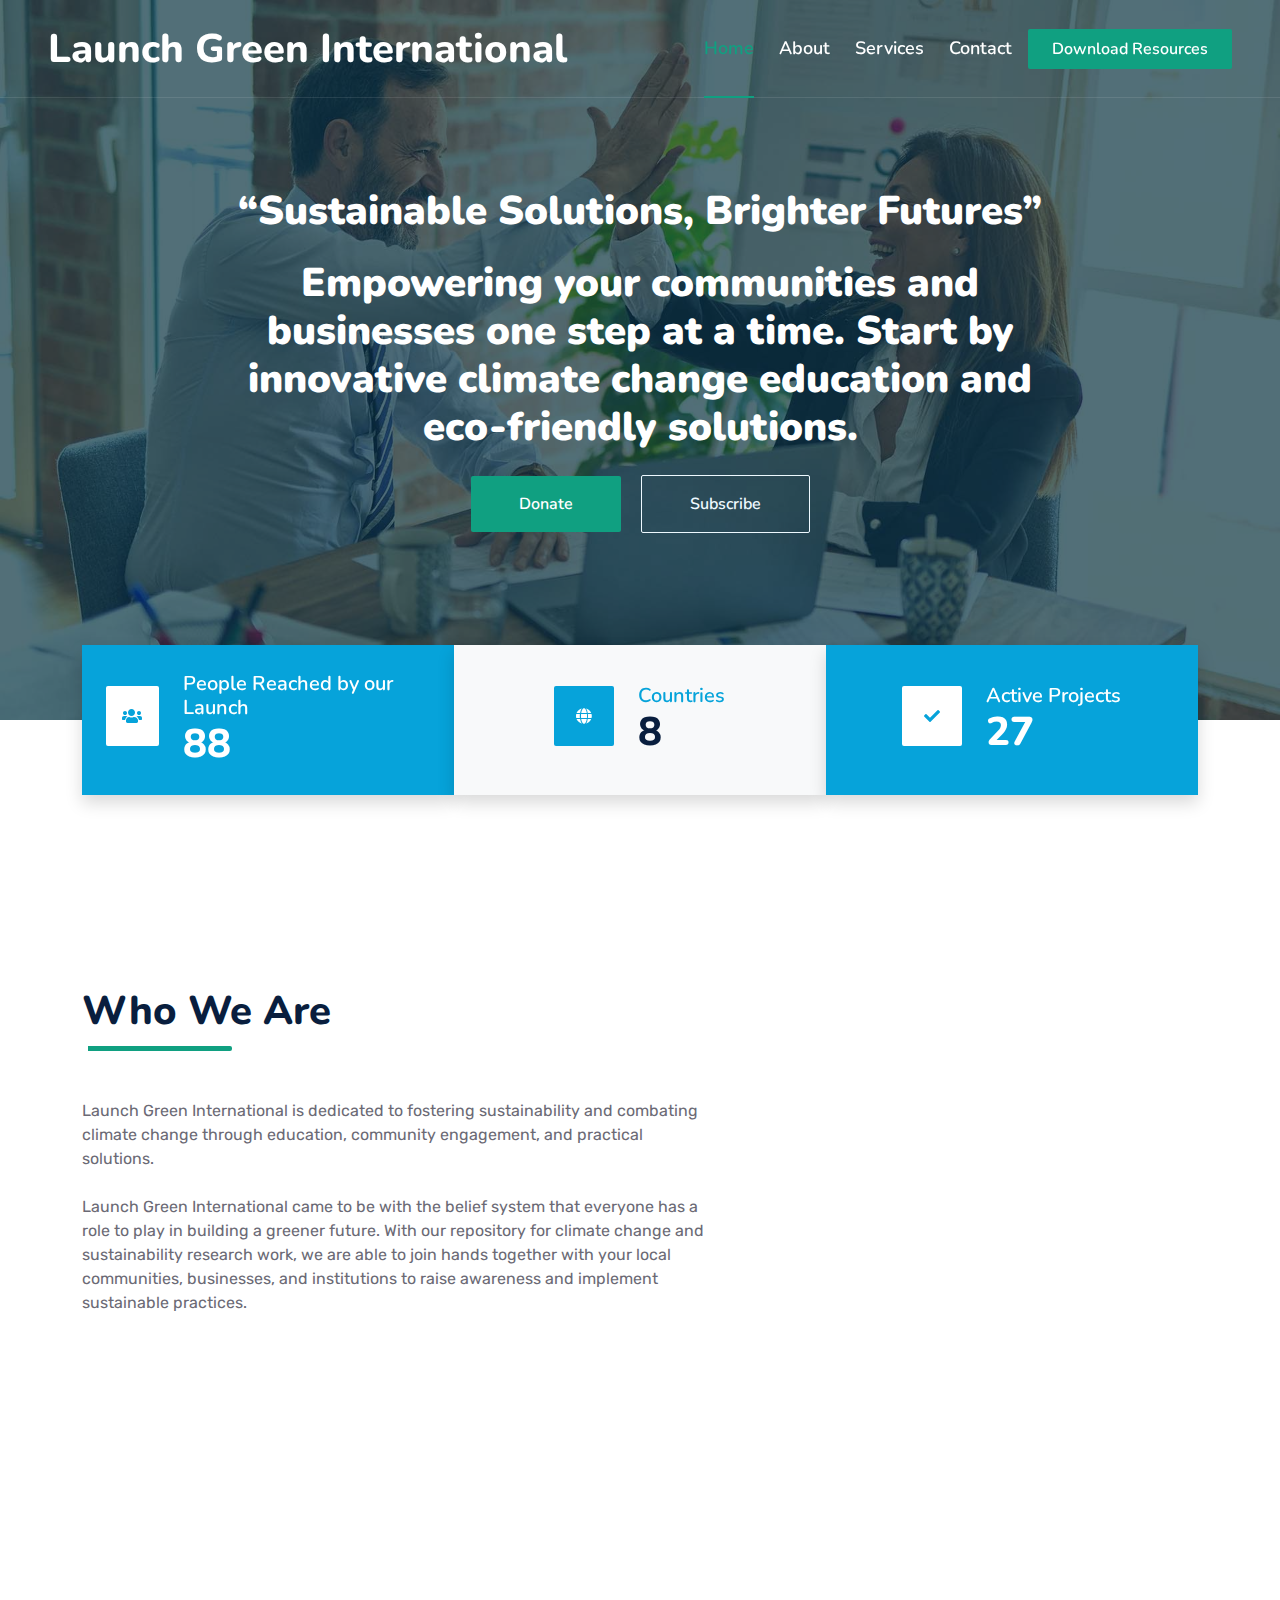
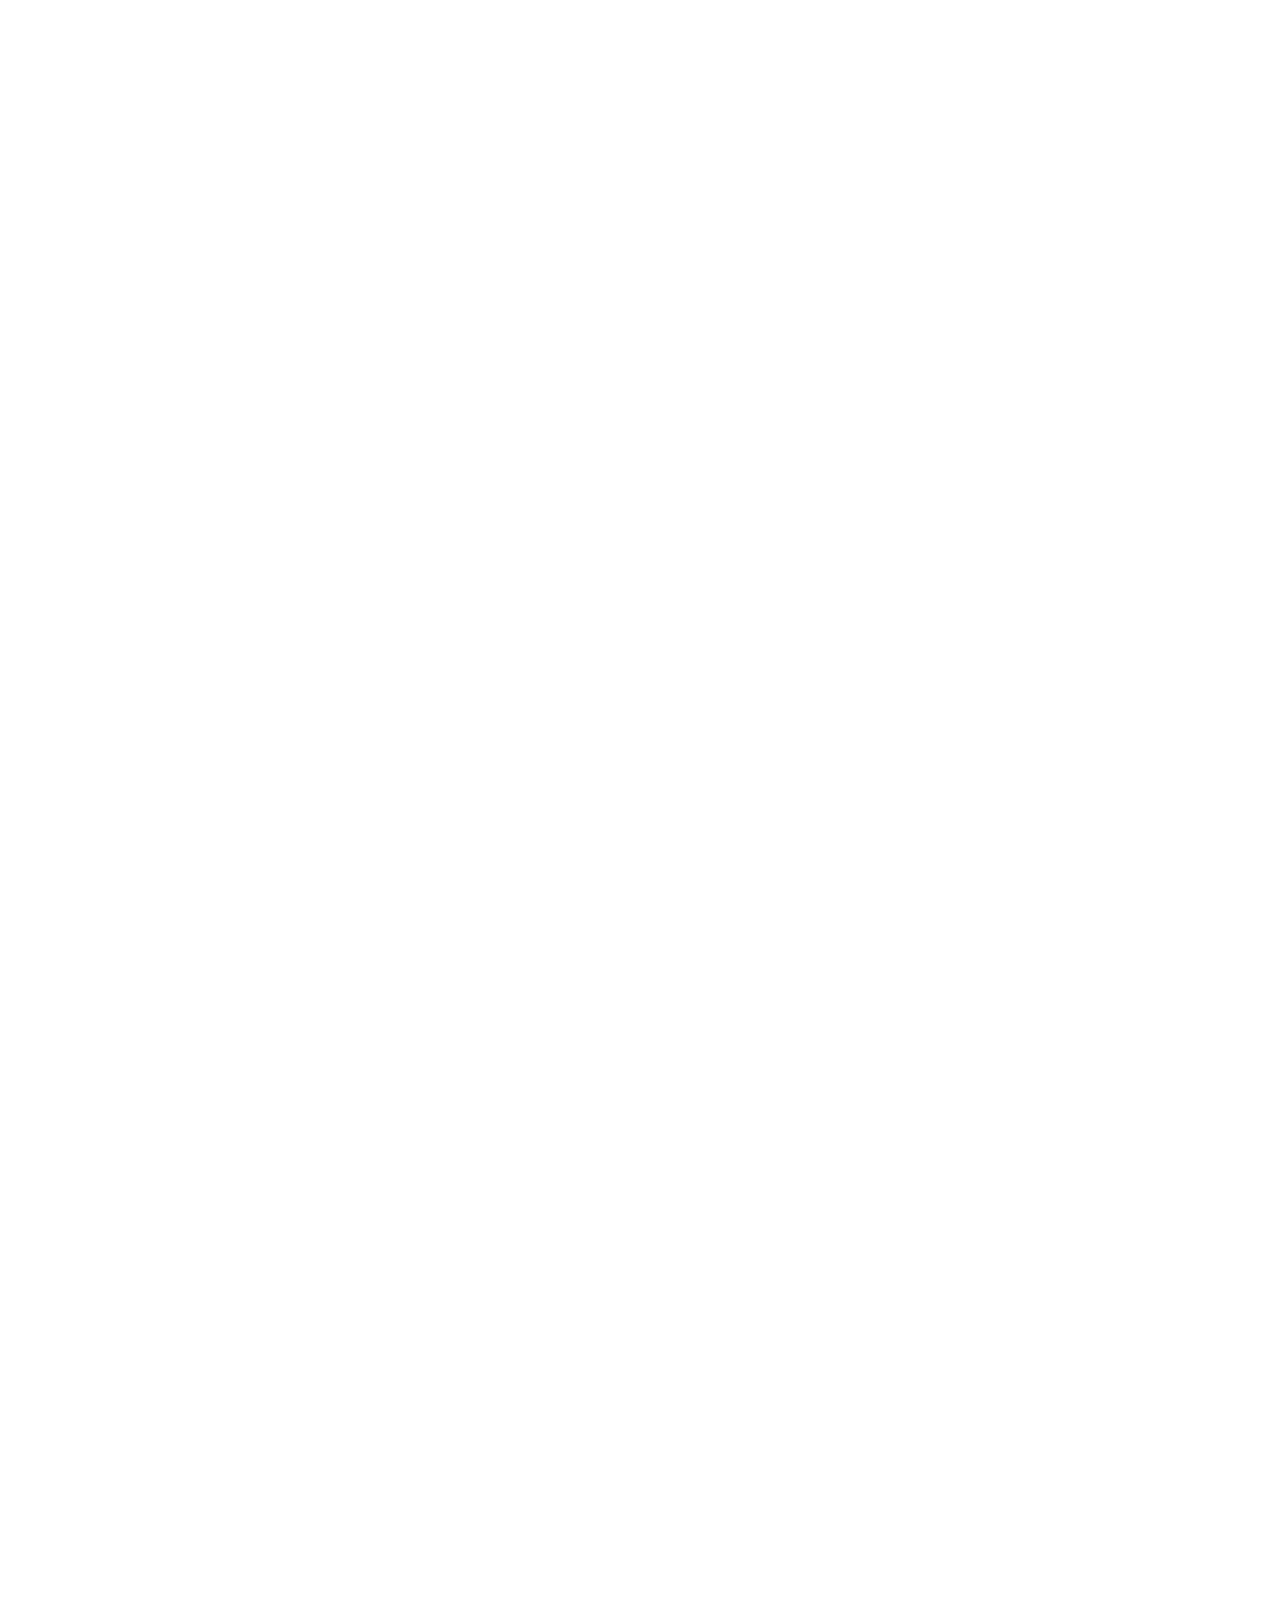
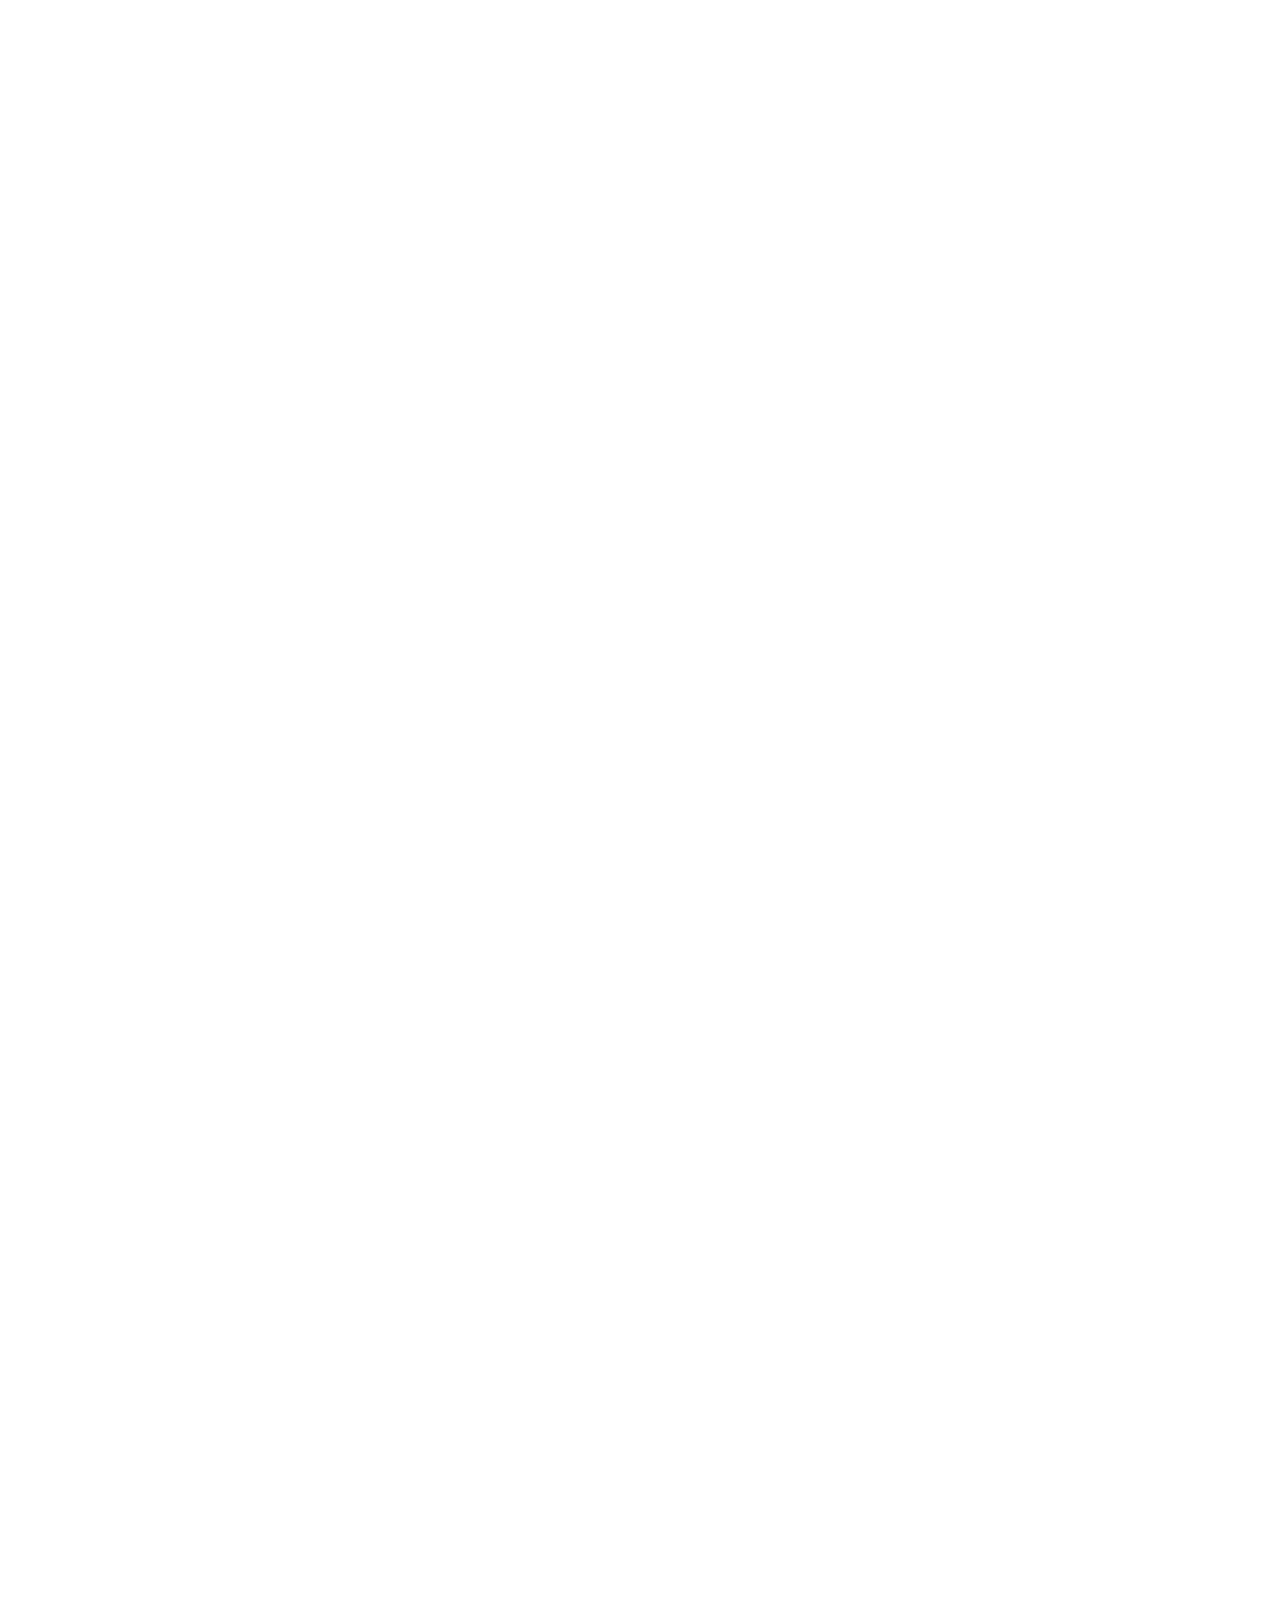
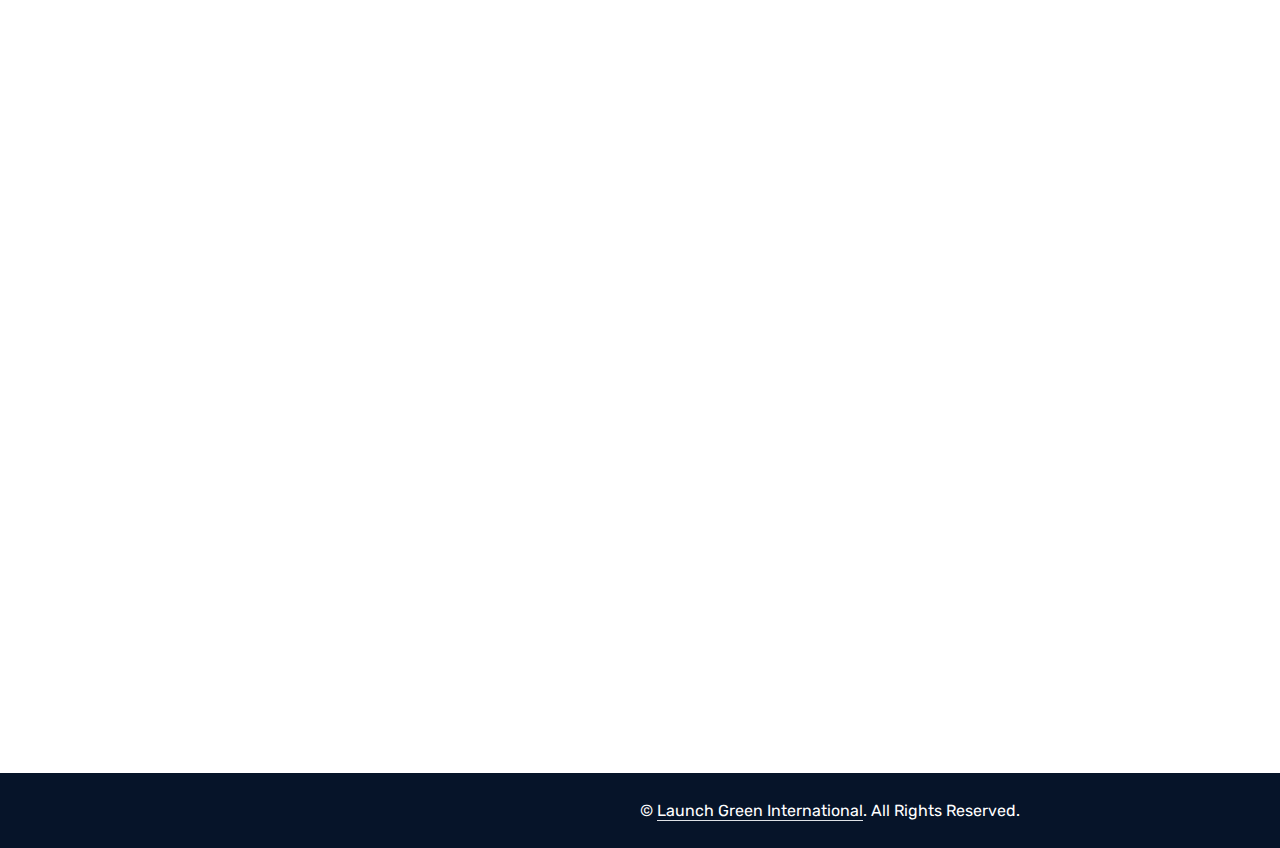
<file: index.html>
<!DOCTYPE html>
<html lang="en">

<head>
    <meta charset="utf-8">
    <title>Launch Green International | Home</title>
    <meta content="width=device-width, initial-scale=1.0" name="viewport">

    <!-- Favicon -->
    <link href="img/favicon.ico" rel="icon">

    <!-- Google Web Fonts -->
    <link rel="preconnect" href="https://fonts.googleapis.com">
    <link rel="preconnect" href="https://fonts.gstatic.com" crossorigin>
    <link href="https://fonts.googleapis.com/css2?family=Nunito:wght@400;600;700;800&family=Rubik:wght@400;500;600;700&display=swap" rel="stylesheet">

    <!-- Icon Font Stylesheet -->
    <link href="https://cdnjs.cloudflare.com/ajax/libs/font-awesome/5.10.0/css/all.min.css" rel="stylesheet">
    <link href="https://cdn.jsdelivr.net/npm/bootstrap-icons@1.4.1/font/bootstrap-icons.css" rel="stylesheet">

    <!-- Libraries Stylesheet -->
    <link href="lib/owlcarousel/assets/owl.carousel.min.css" rel="stylesheet">
    <link href="lib/animate/animate.min.css" rel="stylesheet">

    <!-- Customized Bootstrap Stylesheet -->
    <link href="css/bootstrap.min.css" rel="stylesheet">

    <!-- Template Stylesheet -->
    <link href="css/style.css" rel="stylesheet">
</head>

<body>
    <!-- Spinner Start -->
    <div id="spinner" class="show bg-white position-fixed translate-middle w-100 vh-100 top-50 start-50 d-flex align-items-center justify-content-center">
        <div class="spinner"></div>
    </div>
    <!-- Spinner End -->


   


    <!-- Navbar & Carousel Start -->
    <div class="container-fluid position-relative p-0">
        <nav class="navbar navbar-expand-lg navbar-dark px-5 py-3 py-lg-0">
            <a href="index.html" class="navbar-brand p-0">
                <h1 class="m-0"></i>Launch Green International</h1>
            </a>
            <button class="navbar-toggler" type="button" data-bs-toggle="collapse" data-bs-target="#navbarCollapse">
                <span class="fa fa-bars"></span>
            </button>
            <div class="collapse navbar-collapse" id="navbarCollapse">
                <div class="navbar-nav ms-auto py-0">
                    <a href="index.html" class="nav-item nav-link active">Home</a>
                    <a href="about.html" class="nav-item nav-link">About</a>
                    <a href="service.html" class="nav-item nav-link">Services</a>
                    <a href="contact.html" class="nav-item nav-link">Contact</a>
                </div>
                <a href="resources.html" class="btn btn-primary py-2 px-4 ms-3">Download Resources</a>
            </div>
        </nav>

        <div id="header-carousel" class="carousel slide carousel-fade" data-bs-ride="carousel">
            <div class="carousel-inner">
                <div class="carousel-item active">
                    <img class="w-100" src="img/carousel-1.jpg" alt="Image">
                    <div class="carousel-caption d-flex flex-column align-items-center justify-content-center">
                        <div class="p-3" style="max-width: 900px;">
                            <h1 class="display-1 text-white mb-md-4 animated zoomIn">“Sustainable Solutions, Brighter Futures”</h1>
                            <h1 class="display-1 text-white mb-md-4 animated zoomIn">Empowering your communities and businesses one step at a time. Start by innovative climate change education and eco-friendly solutions.</h1>
                            <a href="donate.html" class="btn btn-primary py-md-3 px-md-5 me-3 animated slideInLeft">Donate</a>
                            <a href="" class="btn btn-outline-light py-md-3 px-md-5 animated slideInRight">Subscribe</a>
                        </div>
                    </div>
                </div>
            </div>
        </div>
    </div>
    <!-- Navbar & Carousel End -->


    <!-- Facts Start -->
    <div class="container-fluid facts py-5 pt-lg-0">
        <div class="container py-5 pt-lg-0">
            <div class="row gx-0">
                <div class="col-lg-4 wow zoomIn" data-wow-delay="0.1s">
                    <div class="bg-primary shadow d-flex align-items-center justify-content-center p-4" style="height: 150px;">
                        <div class="bg-white d-flex align-items-center justify-content-center rounded mb-2" style="width: 60px; height: 60px;">
                            <i class="fa fa-users text-primary"></i>
                        </div>
                        <div class="ps-4">
                            <h5 class="text-white mb-0">People Reached by our Launch</h5>
                            <h1 class="text-white mb-0" data-toggle="counter-up">263</h1>
                        </div>
                    </div>
                </div>
                <div class="col-lg-4 wow zoomIn" data-wow-delay="0.3s">
                    <div class="bg-light shadow d-flex align-items-center justify-content-center p-4" style="height: 150px;">
                        <div class="bg-primary d-flex align-items-center justify-content-center rounded mb-2" style="width: 60px; height: 60px;">
                            <i class="fa fa-globe text-white"></i>
                        </div>
                        <div class="ps-4">
                            <h5 class="text-primary mb-0">Countries</h5>
                            <h1 class="mb-0" data-toggle="counter-up">23</h1>
                        </div>
                    </div>
                </div>
                <div class="col-lg-4 wow zoomIn" data-wow-delay="0.6s">
                    <div class="bg-primary shadow d-flex align-items-center justify-content-center p-4" style="height: 150px;">
                        <div class="bg-white d-flex align-items-center justify-content-center rounded mb-2" style="width: 60px; height: 60px;">
                            <i class="fa fa-check text-primary"></i>
                        </div>
                        <div class="ps-4">
                            <h5 class="text-white mb-0">Active Projects</h5>
                            <h1 class="text-white mb-0" data-toggle="counter-up">82</h1>
                        </div>
                    </div>
                </div>
            </div>
        </div>
    </div>
    <!-- Facts Start -->


    <!-- About Start -->
    <div class="container-fluid py-5 wow fadeInUp" data-wow-delay="0.1s">
        <div class="container py-5">
            <div class="row g-5">
                <div class="col-lg-7">
                    <div class="section-title position-relative pb-3 mb-5">
                        <h1 class="mb-0">Who We Are</h1>
                    </div>
                    <p class="mb-4">
                        Launch Green International is dedicated to fostering sustainability and combating climate change through education, community engagement, and practical solutions.
                    </p>
                    <p class="mb-4"></p>
                    Launch Green International came to be with the belief system that everyone has a role to play in building a greener future. With our repository for climate change and sustainability research work, we are able to join hands together with your local communities, businesses, and institutions to raise awareness and implement sustainable practices.
                    </p>
                    <div class="row g-0 mb-3">
                        <div class="col-sm-6 wow zoomIn" data-wow-delay="0.2s">
                            <h5 class="mb-3"><i class="fa fa-check text-primary me-3"></i>Development</h5>
                            <h5 class="mb-3"><i class="fa fa-check text-primary me-3"></i>Professional Staff</h5>
                        </div>
                        <div class="col-sm-6 wow zoomIn" data-wow-delay="0.4s">
                            <h5 class="mb-3"><i class="fa fa-check text-primary me-3"></i>24/7 Support</h5>
                            <h5 class="mb-3"><i class="fa fa-check text-primary me-3"></i>Togetherness</h5>
                        </div>
                    </div>
                    <a href="about.html" class="btn btn-primary py-3 px-5 mt-3 wow zoomIn" data-wow-delay="0.9s">Read More <i class="bi bi-arrow-right"></i></a>
                </div>
                <div class="col-lg-5" style="min-height: 500px;">
                    <div class="position-relative h-100">
                        <img class="position-absolute w-100 h-100 rounded wow zoomIn" data-wow-delay="0.9s" src="img/about.jpg" style="object-fit: cover;">
                    </div>
                </div>
            </div>
        </div>
    </div>
    <!-- About End -->


    <!-- Features Start -->
    <div class="container-fluid py-5 wow fadeInUp" data-wow-delay="0.1s">
        <div class="container py-5">
            <div class="section-title text-center position-relative pb-3 mb-5 mx-auto" style="max-width: 600px;">
                <h5 class="fw-bold text-primary text-uppercase">Why Choose Us</h5>
                <h1 class="mb-0">We Are Here to Grow The Students and Entire Youths of Africa</h1>
            </div>
            <div class="row g-5">
                <div class="col-lg-4">
                    <div class="row g-5">
                        <div class="col-12 wow zoomIn" data-wow-delay="0.2s">
                            <div class="bg-primary rounded d-flex align-items-center justify-content-center mb-3" style="width: 60px; height: 60px;">
                                <i class="fa fa-cubes text-white"></i>
                            </div>
                            <h4>Expertise & Innovation</h4>
                            <p class="mb-0"> Our team brings cutting-edge knowledge of climate science and sustainability to develop forward-thinking solutions tailored to your needs.                            </p>
                        </div>
                        <div class="col-12 wow zoomIn" data-wow-delay="0.6s">
                            <div class="bg-primary rounded d-flex align-items-center justify-content-center mb-3" style="width: 60px; height: 60px;">
                                <i class="fa fa-award text-white"></i>
                            </div>
                            <h4>Community Focused</h4>
                            <p class="mb-0">We work closely with local stakeholders to ensure that our solutions are not only impactful but also culturally relevant and sustainable in the long term.                            </p>
                        </div>
                    </div>
                </div>
                <div class="col-lg-4  wow zoomIn" data-wow-delay="0.9s" style="min-height: 350px;">
                    <div class="position-relative h-100">
                        <img class="position-absolute w-100 h-100 rounded wow zoomIn" data-wow-delay="0.1s" src="img/feature.jpg" style="object-fit: cover;">
                    </div>
                </div>
                <div class="col-lg-4">
                    <div class="row g-5">
                        <div class="col-12 wow zoomIn" data-wow-delay="0.4s">
                            <div class="bg-primary rounded d-flex align-items-center justify-content-center mb-3" style="width: 60px; height: 60px;">
                                <i class="fa fa-users-cog text-white"></i>
                            </div>
                            <h4>Tailored Solutions</h4>
                            <p class="mb-0">Whether you’re a business looking to reduce your carbon footprint or a community aiming for eco-friendly practices, we create customized strategies to help you succeed.                            </p>
                        </div>
                        <div class="col-12 wow zoomIn" data-wow-delay="0.8s">
                            <div class="bg-primary rounded d-flex align-items-center justify-content-center mb-3" style="width: 60px; height: 60px;">
                                <i class="fa fa-phone-alt text-white"></i>
                            </div>
                            <h4>Proven Track Record</h4>
                            <p class="mb-0"> Our projects have transformed communities, empowered businesses, and helped organizations adopt greener practices.                            </p>
                        </div>
                    </div>
                </div>
            </div>
        </div>
    </div>
    <!-- Features Start -->


    <!-- Service Start -->
    <div class="container-fluid py-5 wow fadeInUp" data-wow-delay="0.1s">
        <div class="container py-5">
            <div class="section-title text-center position-relative pb-3 mb-5 mx-auto" style="max-width: 600px;">
                <h5 class="fw-bold text-primary text-uppercase">Our Services</h5>
                <h1 class="mb-0">Custom Solutions for Your Career Goal</h1>
            </div>
            <div class="row g-5">
                <div class="col-lg-4 col-md-6 wow zoomIn" data-wow-delay="0.3s">
                    <div class="service-item bg-light rounded d-flex flex-column align-items-center justify-content-center text-center">
                        <div class="service-icon">
                            <i class="fa fa-graduation-cap text-white"></i>
                        </div>
                        <h4 class="mb-3">Climate Change Education & Workshops</h4>
                        <p class="m-0">Interactive and engaging educational programs that...</p>
                        <a class="btn btn-lg btn-primary rounded" href="service.html">
                            <i class="bi bi-arrow-right"></i>
                        </a>
                    </div>
                </div>
                <div class="col-lg-4 col-md-6 wow zoomIn" data-wow-delay="0.6s">
                    <div class="service-item bg-light rounded d-flex flex-column align-items-center justify-content-center text-center">
                        <div class="service-icon">
                            <i class="fa fa-chalkboard-teacher text-white"></i>
                        </div>
                        <h4 class="mb-3">Sustainability Consulting</h4>
                        <p class="m-0">Tailored solutions for businesses, schools,...</p>
                        <a class="btn btn-lg btn-primary rounded" href="service.html">
                            <i class="bi bi-arrow-right"></i>
                        </a>
                    </div>
                </div>
                <div class="col-lg-4 col-md-6 wow zoomIn" data-wow-delay="0.9s">
                    <div class="service-item bg-light rounded d-flex flex-column align-items-center justify-content-center text-center">
                        <div class="service-icon">
                            <i class="fa fa-hands-helping text-white"></i>
                        </div>
                        <h4 class="mb-3">Eco-Friendly Solutions</h4>
                        <p class="m-0"> From waste management systems to...</p>
                        <a class="btn btn-lg btn-primary rounded" href="service.html">
                            <i class="bi bi-arrow-right"></i>
                        </a>
                    </div>
                </div>
                <div class="col-lg-4 col-md-6 wow zoomIn" data-wow-delay="0.3s">
                    <div class="service-item bg-light rounded d-flex flex-column align-items-center justify-content-center text-center">
                        <div class="service-icon">
                            <i class="fa fa-users text-white"></i>
                        </div>
                        <h4 class="mb-3">Community Engagement Programs</h4>
                        <p class="m-0">Grassroots initiatives aimed at empowering...</p>
                        <a class="btn btn-lg btn-primary rounded" href="service.html">
                            <i class="bi bi-arrow-right"></i>
                        </a>
                    </div>
                </div>
                <div class="col-lg-4 col-md-6 wow zoomIn" data-wow-delay="0.6s">
                    <div class="service-item bg-light rounded d-flex flex-column align-items-center justify-content-center text-center">
                        <div class="service-icon">
                            <i class="fa fa-globe text-white"></i>
                        </div>
                        <h4 class="mb-3">Climate Change Toolkits</h4>
                        <p class="m-0">Custom-developed resources for educators,....</p>
                        <a class="btn btn-lg btn-primary rounded" href="service.html">
                            <i class="bi bi-arrow-right"></i>
                        </a>
                    </div>
                </div>

            </div>
        </div>
    </div>
    <!-- Service End -->


    <!-- Team Start -->
    <div class="container-fluid py-5 wow fadeInUp" data-wow-delay="0.1s">
        <div class="container py-5">
            <div class="section-title text-center position-relative pb-3 mb-5 mx-auto" style="max-width: 600px;">
                <h5 class="fw-bold text-primary text-uppercase">Team Members</h5>
                <h1 class="mb-0">Professional Staffs Ready to Help Your Business</h1>
            </div>
            <div class="row g-5">
                <div class="col-lg-4 wow slideInUp" data-wow-delay="0.3s">
                    <div class="team-item bg-light rounded overflow-hidden">
                        <div class="team-img position-relative overflow-hidden">
                            <img class="img-fluid w-100" src="img/Precious-Abuo.jpg" alt="">
                            <div class="team-social">
                            <a class="btn btn-lg btn-primary btn-square rounded" href="https://x.com/p_abuo/status/1849426981114327397?s=46&t=q-F7tXUst8Vsf3b5LEmbtg"><i class="fab fa-twitter"></i></a>
                            <a class="btn btn-lg btn-primary btn-square rounded" href="https://preciousabuo.vercel.app/"><i class="fa fa-globe"></i></a>
                            <a class="btn btn-lg btn-primary btn-square rounded" href="https://www.linkedin.com/in/precious-abuo-3064aa1a1?utm_source=share&utm_campaign=share_via&utm_content=profile&utm_medium=ios_app "><i class="fab fa-linkedin-in"></i></a>
                            </div>
                        </div>
                        <div class="text-center py-4">
                            <h4 class="text-primary">Precious Abuo</h4>
                            <p class="text-uppercase m-0">CEO & Founder</p>
                        </div>
                    </div>
                </div>
                <div class="col-lg-4 wow slideInUp" data-wow-delay="0.9s">
                    <div class="team-item bg-light rounded overflow-hidden">
                        <div class="team-img position-relative overflow-hidden">
                            <img class="img-fluid w-100" src="img/Ibrahim-ibrahim.jpg" alt="">
                            <div class="team-social">
                                <a class="btn btn-lg btn-primary btn-lg-square rounded" href="https://x.com/ebryhheem2nde?s=21"><i class="fab fa-twitter fw-normal"></i></a>
                                <a class="btn btn-lg btn-primary btn-lg-square rounded" href="https://www.linkedin.com/in/ibrahim "><i class="fab fa-linkedin-in fw-normal"></i></a>
                            </div>
                        </div>
                        <div class="text-center py-4">
                            <h4 class="text-primary">Ibrahim Ibrahim</h4>
                            <p class="text-uppercase m-0">Product Manager/Project Manager</p>
                        </div>
                    </div>
                </div>
                <div class="col-lg-4 wow slideInUp" data-wow-delay="0.9s">
                    <div class="team-item bg-light rounded overflow-hidden">
                        <div class="team-img position-relative overflow-hidden">
                            <img class="img-fluid w-100" src="img/Anita-Ochayi.jpg" alt="">
                            <div class="team-social">
                                <a class="btn btn-lg btn-primary btn-lg-square rounded" href="http://www.linkedin.com/in/anita-ochayi"><i class="fab fa-linkedin-in fw-normal"></i></a>
                            </div>
                        </div>
                        <div class="text-center py-4">
                            <h4 class="text-primary">Anita Ochayi</h4>
                            <p class="text-uppercase m-0">Editor in Chief</p>
                        </div>
                    </div>
                </div>
                <div class="col-lg-4 wow slideInUp" data-wow-delay="0.3s">
                    <div class="team-item bg-light rounded overflow-hidden">
                        <div class="team-img position-relative overflow-hidden">
                            <img class="img-fluid w-100" src="img/Thompson-Eno.jpeg" alt="">
                            <div class="team-social">
                            <a class="btn btn-lg btn-primary btn-square rounded" href="https://x.com/Thompson_Ben305?t=tvtwUWRLWegcNwmBbeVnQg&s=09"><i class="fab fa-twitter"></i></a>
                            <a class="btn btn-lg btn-primary btn-square rounded" href="https://www.linkedin.com/in/thompson-eno-0444ab321?utm_source=share&utm_campaign=share_via&utm_content=profile&utm_medium=android_app"><i class="fab fa-linkedin-in"></i></a>
                            <a class="btn btn-lg btn-primary btn-square rounded" href="https://thompsoneno.netlify.app"><i class="fa fa-globe"></i></a>
                            </div>
                        </div>
                        <div class="text-center py-4">
                            <h4 class="text-primary">Thompson Eno</h4>
                            <p class="text-uppercase m-0">Sole Developer</p>
                        </div>
                    </div>
                </div>
            </div>
        </div>
    </div>
    <!-- Team End -->

    <!-- Vendor Start -->
    <div class="container-fluid py-5 wow fadeInUp" data-wow-delay="0.1s">
        <div class="container py-5 mb-5">
            <div class="bg-white">
                <div class="owl-carousel vendor-carousel">
                    <img src="img/vendor-1.jpg" alt="">
                    <img src="img/vendor-2.jpg" alt="">
                    <img src="img/vendor-3.jpg" alt="">
                    <img src="img/vendor-4.jpg" alt="">
                    <img src="img/vendor-5.jpg" alt="">
                    <img src="img/vendor-6.jpg" alt="">
                    <img src="img/vendor-7.jpg" alt="">
                    <img src="img/vendor-8.jpg" alt="">
                    <img src="img/vendor-9.jpg" alt="">
                </div>
            </div>
        </div>
    </div>
    <!-- Vendor End -->
    

    <!-- Footer Start -->
    <div class="container-fluid bg-dark text-light mt-5 wow fadeInUp" data-wow-delay="0.1s">
        <div class="container">
            <div class="row gx-5">
                <div class="col-lg-4 col-md-6 footer-about">
                    <div class="d-flex flex-column align-items-center justify-content-center text-center h-100 p-4" style="background-color: #10a081;">
                        <a href="index.html" class="navbar-brand">
                            <p class="m-0 text-white" style="font-weight: bold; font-size: 1.4rem;">Launch Green International</p>
                        </a>
                        <p class="mt-3 mb-4">A climate change education system where the youths thrive and evolve around the world.</p>
                    </div>
                </div>                  
                <div class="col-lg-8 col-md-6">
                    <div class="row gx-5">
                        <div class="col-lg-4 col-md-12 pt-5 mb-5">
                            <div class="section-title section-title-sm position-relative pb-3 mb-4">
                                <h3 class="text-light mb-0">Get In Touch</h3>
                            </div>
                            <div class="d-flex mb-2">
                                <i class="bi bi-geo-alt me-2" style="color: #10a081;"></i>
                                <p class="mb-0">Nigeria</p>
                            </div>
                            <div class="d-flex mb-2">
                                <i class="bi bi-envelope-open me-2" style="color: #10a081;"></i>
                                <p class="mb-0">lginigeria@yahoo.com</p>
                            </div>
                            <div class="d-flex mb-2">
                                <i class="bi bi-telephone me-2" style="color: #10a081;"></i>
                                <p class="mb-0">+234 814 136 7908</p>
                            </div>
                            <div class="d-flex mt-4">
                                <a class="btn btn-primary btn-square me-2" href="#"><i class="fab fa-twitter fw-normal"></i></a>
                                <a class="btn btn-primary btn-square me-2" href="#"><i class="fab fa-facebook-f fw-normal"></i></a>
                                <a class="btn btn-primary btn-square me-2" href="#"><i class="fab fa-linkedin-in fw-normal"></i></a>
                                <a class="btn btn-primary btn-square" href="#"><i class="fab fa-instagram fw-normal"></i></a>
                            </div>
                        </div>
                        <div class="col-lg-4 col-md-12 pt-0 pt-lg-5 mb-5">
                            <div class="section-title section-title-sm position-relative pb-3 mb-4">
                                <h3 class="text-light mb-0">Quick Links</h3>
                            </div>
                            <div class="link-animated d-flex flex-column justify-content-start">
                                <a class="text-light mb-2" href="#"><i class="bi bi-arrow-right me-2" style="color: #10a081;"></i>Home</a>
                                <a class="text-light mb-2" href="about.html"><i class="bi bi-arrow-right me-2" style="color: #10a081;"></i>About Us</a>
                                <a class="text-light mb-2" href="service.html"><i class="bi bi-arrow-right me-2" style="color: #10a081;"></i>Our Services</a>
                                <a class="text-light" href="contact.html"><i class="bi bi-arrow-right me-2" style="color: #10a081;"></i>Contact Us</a>
                            </div>
                        </div>
                    </div>
                </div>                
            </div>
        </div>
    </div>
    <div class="container-fluid text-white" style="background: #061429;">
        <div class="container text-center">
            <div class="row justify-content-end">
                <div class="col-lg-8 col-md-6">
                    <div class="d-flex align-items-center justify-content-center" style="height: 75px;">
                        <p class="mb-0">&copy; <a class="text-white border-bottom" href="#">Launch Green International</a>. All Rights Reserved.</p>
                    </div>
                </div>
            </div>
        </div>
    </div>
    <!-- Footer End -->


    <!-- Back to Top -->
<a href="#" class="btn btn-lg btn-primary btn-lg-square back-to-top" 
style="border-radius: 10px; position: fixed; bottom: 100px; right: 33px; z-index: 1000;">
<i class="bi bi-arrow-up"></i>
</a>

<!-- Chatbot -->
<div id="chatbot-container" style="position: fixed; bottom: 20px; right: 20px; z-index: 1000; cursor: grab;">
 <script src="https://cdn.botpress.cloud/webchat/v2.2/inject.js"></script>
 <script src="https://files.bpcontent.cloud/2025/01/20/22/20250120221036-02MIN8TN.js"></script>
</div>


    <!-- JavaScript Libraries -->
    <script src="https://code.jquery.com/jquery-3.4.1.min.js"></script>
    <script src="https://cdn.jsdelivr.net/npm/bootstrap@5.0.0/dist/js/bootstrap.bundle.min.js"></script>
    <script src="lib/wow/wow.min.js"></script>
    <script src="lib/easing/easing.min.js"></script>
    <script src="lib/waypoints/waypoints.min.js"></script>
    <script src="lib/counterup/counterup.min.js"></script>
    <script src="lib/owlcarousel/owl.carousel.min.js"></script>

    <!-- Template Javascript -->
    <script src="js/main.js"></script>
</body>

</html>
</file>
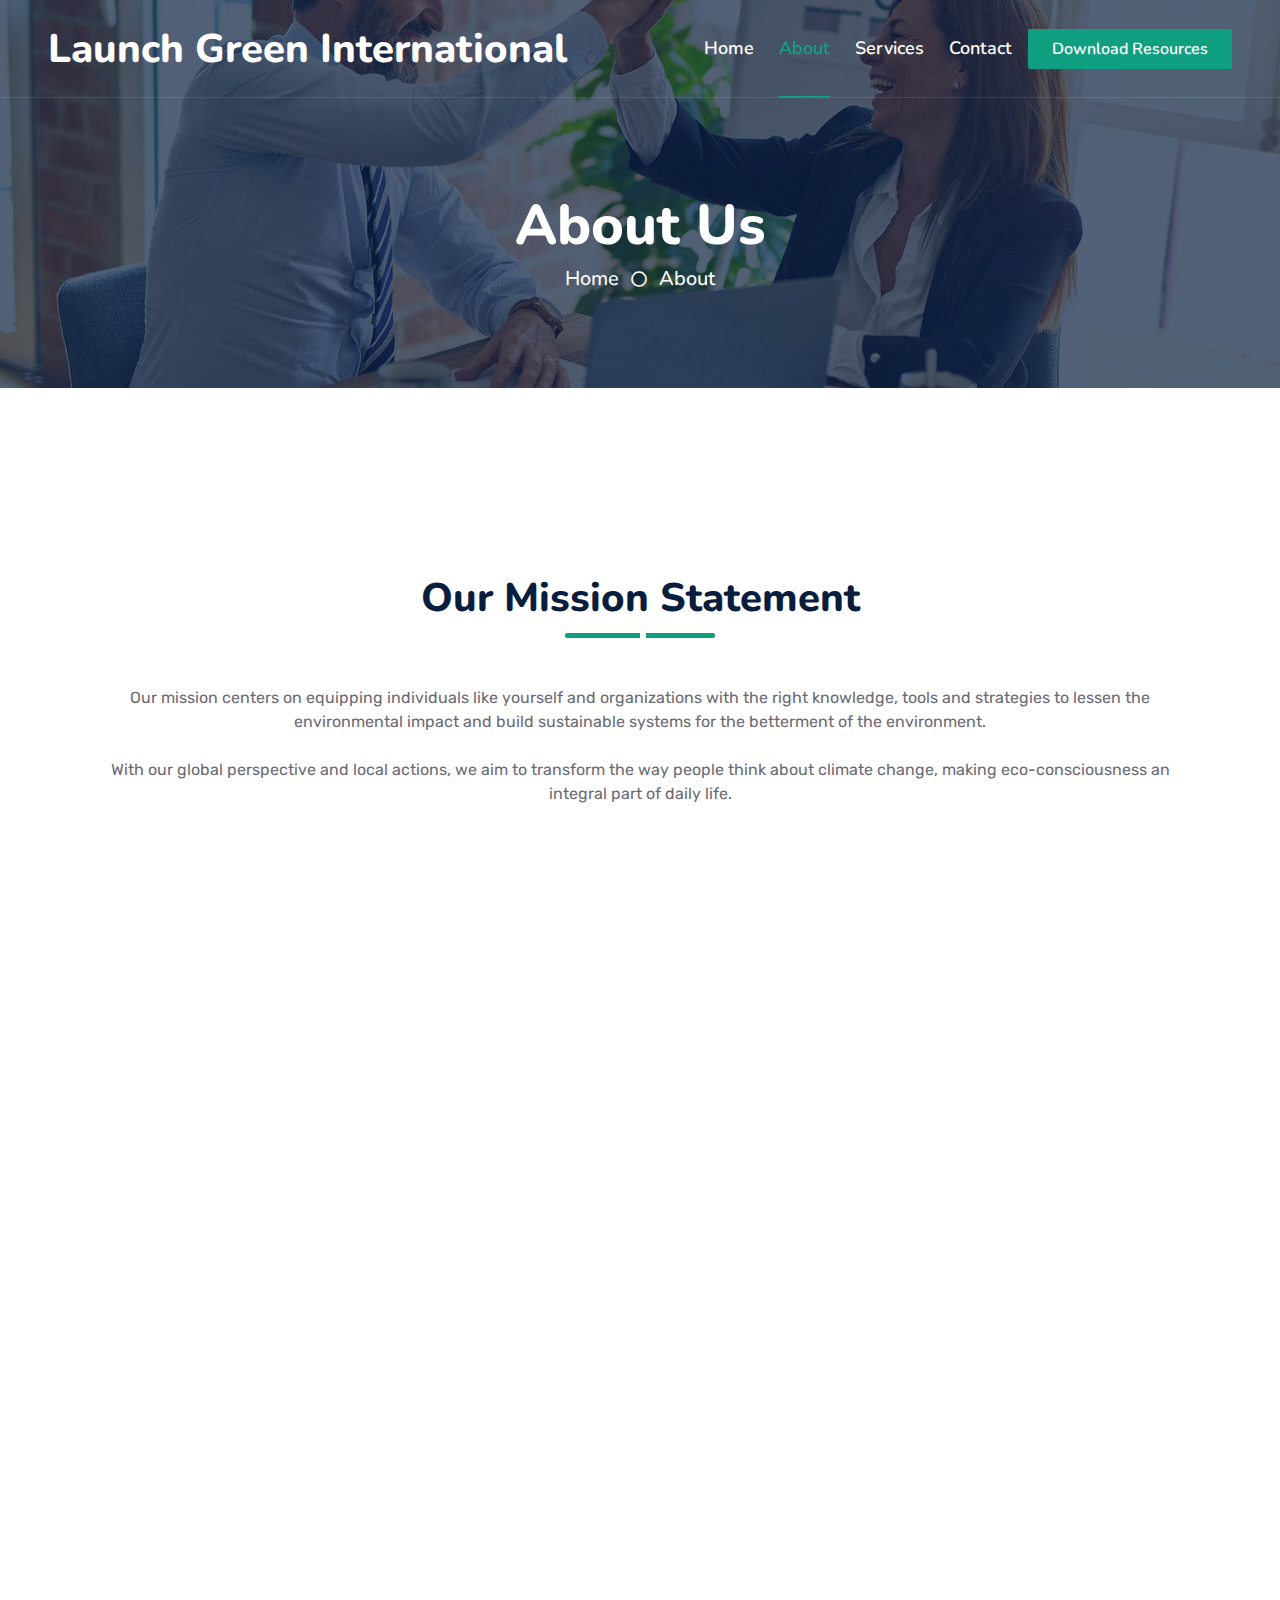
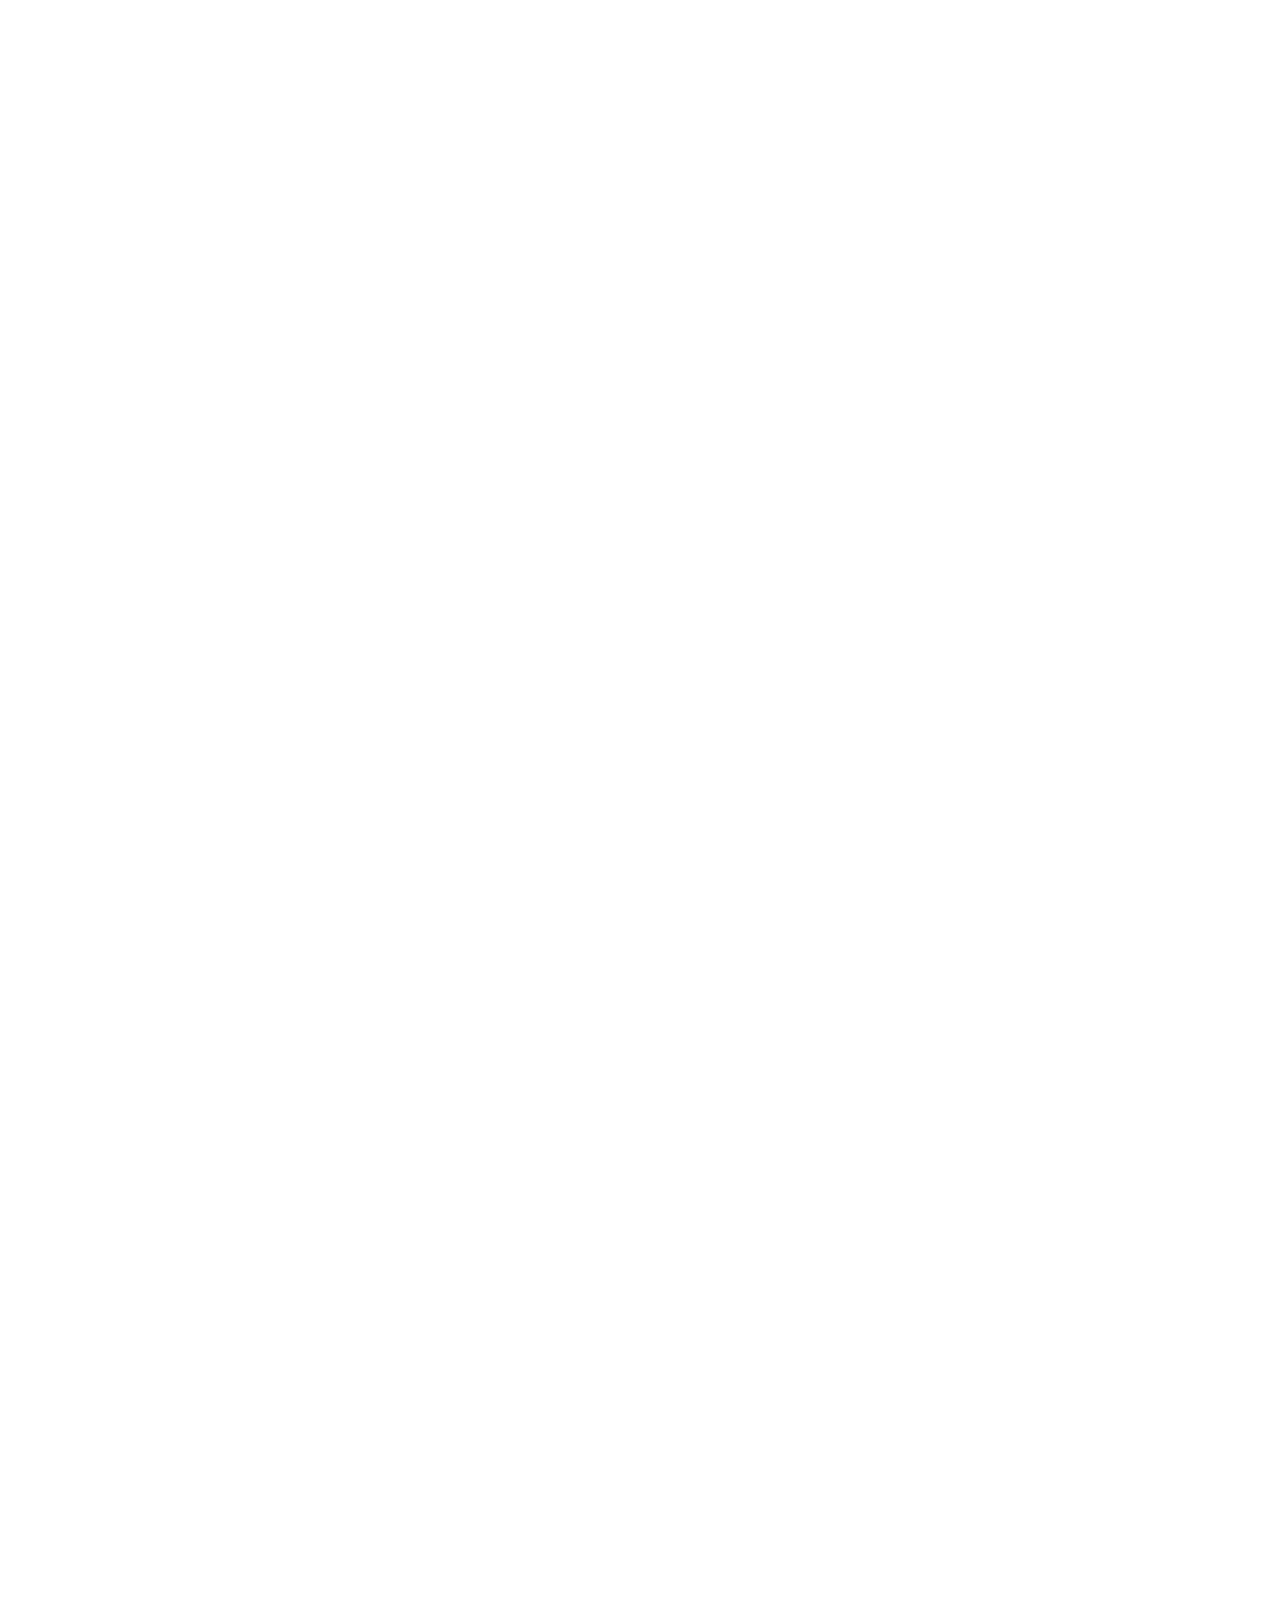
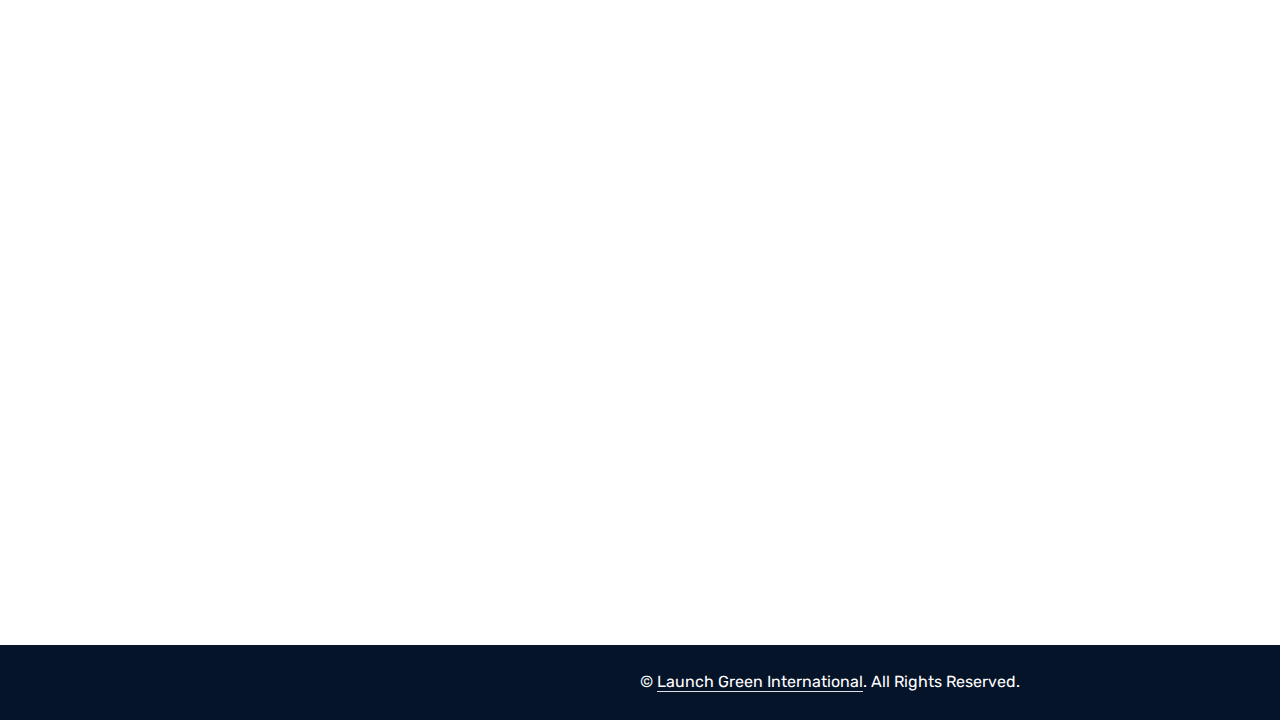
<file: about.html>
<!DOCTYPE html>
<html lang="en">

<head>
    <meta charset="utf-8">
    <title>Launch Green International | About Us</title>
    <meta content="width=device-width, initial-scale=1.0" name="viewport">
    <meta content="Free HTML Templates" name="keywords">
    <meta content="Free HTML Templates" name="description">

    <!-- Favicon -->
    <link href="img/favicon.ico" rel="icon">

    <!-- Google Web Fonts -->
    <link rel="preconnect" href="https://fonts.googleapis.com">
    <link rel="preconnect" href="https://fonts.gstatic.com" crossorigin>
    <link href="https://fonts.googleapis.com/css2?family=Nunito:wght@400;600;700;800&family=Rubik:wght@400;500;600;700&display=swap" rel="stylesheet">

    <!-- Icon Font Stylesheet -->
    <link href="https://cdnjs.cloudflare.com/ajax/libs/font-awesome/5.10.0/css/all.min.css" rel="stylesheet">
    <link href="https://cdn.jsdelivr.net/npm/bootstrap-icons@1.4.1/font/bootstrap-icons.css" rel="stylesheet">

    <!-- Libraries Stylesheet -->
    <link href="lib/owlcarousel/assets/owl.carousel.min.css" rel="stylesheet">
    <link href="lib/animate/animate.min.css" rel="stylesheet">

    <!-- Customized Bootstrap Stylesheet -->
    <link href="css/bootstrap.min.css" rel="stylesheet">

    <!-- Template Stylesheet -->
    <link href="css/style.css" rel="stylesheet">
</head>

<body>
    <!-- Spinner Start -->
    <div id="spinner" class="show bg-white position-fixed translate-middle w-100 vh-100 top-50 start-50 d-flex align-items-center justify-content-center">
        <div class="spinner"></div>
    </div>
    <!-- Spinner End -->



    <!-- Navbar Start -->
    <div class="container-fluid position-relative p-0">
        <nav class="navbar navbar-expand-lg navbar-dark px-5 py-3 py-lg-0">
            <a href="index.html" class="navbar-brand p-0">
                <h1 class="m-0"></i>Launch Green International</h1>
            </a>
            <button class="navbar-toggler" type="button" data-bs-toggle="collapse" data-bs-target="#navbarCollapse">
                <span class="fa fa-bars"></span>
            </button>
            <div class="collapse navbar-collapse" id="navbarCollapse">
                <div class="navbar-nav ms-auto py-0">
                    <a href="index.html" class="nav-item nav-link">Home</a>
                    <a href="about.html" class="nav-item nav-link active">About</a>
                    <a href="service.html" class="nav-item nav-link">Services</a>
                    <a href="contact.html" class="nav-item nav-link">Contact</a>
                </div>
                <a href="resources.html" class="btn btn-primary py-2 px-4 ms-3">Download Resources</a>
            </div>
        </nav>

        <div class="container-fluid bg-primary py-5 bg-header" style="margin-bottom: 90px;">
            <div class="row py-5">
                <div class="col-12 pt-lg-5 mt-lg-5 text-center">
                    <h1 class="display-4 text-white animated zoomIn">About Us</h1>
                    <a href="" class="h5 text-white">Home</a>
                    <i class="far fa-circle text-white px-2"></i>
                    <a href="" class="h5 text-white">About</a>
                </div>
            </div>
        </div>
    </div>
    <!-- Navbar End -->


    <!-- Full Screen Search Start -->
    <div class="modal fade" id="searchModal" tabindex="-1">
        <div class="modal-dialog modal-fullscreen">
            <div class="modal-content" style="background: rgba(9, 30, 62, .7);">
                <div class="modal-header border-0">
                    <button type="button" class="btn bg-white btn-close" data-bs-dismiss="modal" aria-label="Close"></button>
                </div>
                <div class="modal-body d-flex align-items-center justify-content-center">
                    <div class="input-group" style="max-width: 600px;">
                        <input type="text" class="form-control bg-transparent border-primary p-3" placeholder="Type search keyword">
                        <button class="btn btn-primary px-4"><i class="bi bi-search"></i></button>
                    </div>
                </div>
            </div>
        </div>
    </div>
    <!-- Full Screen Search End -->


    <div class="container-fluid py-5 wow fadeInUp" data-wow-delay="0.1s">
        <div class="container py-5">
            <div class="section-title text-center position-relative pb-3 mb-5 mx-auto" style="max-width: 600px;">
                <h1 class="mb-0">Our Mission Statement</h1>
            </div>
            <p class="mb-4 text-center position-relative">
                Our mission centers on equipping individuals like yourself and organizations with the right knowledge, tools and strategies to lessen the environmental impact and build sustainable systems for the betterment of the  environment.
              </p>
              <p class="mb-4 text-center position-relative">
                 With our global perspective and local actions, we aim to transform the way people think about climate change, making eco-consciousness an integral part of daily life.
              </p>
            
        </div>
    </div>
    <!-- Team End -->

    <!--Teaam start-->
    <div class="container-fluid py-5 wow fadeInUp" data-wow-delay="0.1s">
        <div class="container py-5">
            <div class="section-title text-center position-relative pb-3 mb-5 mx-auto" style="max-width: 600px;">
                <h5 class="fw-bold text-primary text-uppercase">Team Members</h5>
                <h1 class="mb-0">Professional Staffs Ready to Help</h1>
            </div>
            <div class="row g-5 justify-content-center">
                <!-- First Team Member -->
                <div class="col-lg-4 wow slideInUp" data-wow-delay="0.3s">
                    <div class="team-item bg-light rounded overflow-hidden">
                        <div class="team-img position-relative overflow-hidden">
                            <img class="img-fluid w-100" src="img/Precious-Abuo.jpg" alt="">
                        </div>
                        <div class="py-4">
                            <h4 class="text-primary text-center">Precious Abuo</h4>
                            <p class="text-uppercase text-center m-0">CEO & Founder</p>
                            <p class="mt-2 text-left">Precious Abuo is a driven professional with a diverse background in mechanical engineering and a passion for the climate science and sustainability. His journey began with a strong academic foundationin mechanical engineering, where he developed a keen eye fordetail, problem-solving skills, and a deep understanding of technical concepts.Transitioning into the role of a product manager, be brings aunique blend of technical expertise and strategic thinking to the table. His key responsibilities revolve around defining product strategies, creating roadmaps, overseeing product development life cycles, and collaborating effectively with cross-functional teams.</p>
                            <p>As a sustainability enthusiast, Precious is deeply interested in leveraging innovative technologies and sustainable practices to drive efficiency, safety, and environmental responsibility within the energy industry. He thrives in dynamic environments where he can apply skills in project management, user experience design, and agile methodologies to deliver impactful solutions. He is committed to continuous learning, staying updated on industry trends, and building strong relationships with stakeholders to achieve mutual success. He is always excited about the opportunities to contribute meaningfully to the energy sector while embracing new challenges and driving positive change. </p>
                        </div>
                        <div class="text-center pb-4">
                            <a class="btn btn-lg btn-primary btn-square rounded" href="https://x.com/p_abuo/status/1849426981114327397?s=46&t=q-F7tXUst8Vsf3b5LEmbtg"><i class="fab fa-twitter"></i></a>
                            <a class="btn btn-lg btn-primary btn-square rounded" href="https://preciousabuo.vercel.app/"><i class="fa fa-globe"></i></a>
                            <a class="btn btn-lg btn-primary btn-square rounded" href="https://www.linkedin.com/in/precious-abuo-3064aa1a1?utm_source=share&utm_campaign=share_via&utm_content=profile&utm_medium=ios_app "><i class="fab fa-linkedin-in"></i></a>
                        </div>
                    </div>
                </div>
                <!-- Second Team Member -->
                <div class="col-lg-4 wow slideInUp" data-wow-delay="0.9s">
                    <div class="team-item bg-light rounded overflow-hidden">
                        <div class="team-img position-relative overflow-hidden">
                            <img class="img-fluid w-100" src="img/Ibrahim-ibrahim.jpg" alt="">
                        </div>
                        <div class="py-4">
                            <h4 class="text-primary text-center">Ibrahim Ibrahim</h4>
                            <p class="text-uppercase text-center m-0" style="font-size: large;">Public Relation Officer</p>
                            <p class="mt-2 text-left">My name is Ibrahim Ibrahim, a dedicated Product Manager/Project Manager with a strong belief in user-centric design and data-driven decision-making. Leading a cross-functional team, I focus on developing innovative fintech applications using agile methodologies. My background includes a BSc in Early Childhood and Primary Education and a National Diploma in Computer Science, providing me with a diverse skill set in leadership, project management, and technical understanding.</p>
                            <p>Beyond my role, I'm passionate about combating climate change and integrating sustainable practices into product development. I believe technology can address environmental challenges, and I'm committed to initiatives that drive positive change.</p>
                        </div>
                        <div class="text-center pb-4">
                            <a class="btn btn-lg btn-primary btn-square rounded" href="https://x.com/ebryhheem2nde?s=21"><i class="fab fa-twitter"></i></a>
                            <a class="btn btn-lg btn-primary btn-square rounded" href="https://www.linkedin.com/in/ibrahim "><i class="fab fa-linkedin-in"></i></a>
                        </div>
                    </div>
                </div>
                <!-- Third Team Member -->
                <div class="col-lg-4 wow slideInUp" data-wow-delay="0.9s">
                    <div class="team-item bg-light rounded overflow-hidden">
                        <div class="team-img position-relative overflow-hidden">
                            <img class="img-fluid w-100" src="img/Anita-Ochayi.jpg" alt="">
                        </div>
                        <div class="py-4">
                            <h4 class="text-primary text-center">Anita Ochayi</h4>
                            <p class="text-uppercase text-center m-0" style="font-size: large;">Trainee Process Engineer</p>
                            <p class="mt-2 text-left">My name is Anita Ochayi, a Chemical Engineering graduate from the University of Abuja and currently a Trainee Process Engineer at Seflam SGL. My undergraduate research project, “Optimization of the Removal of CO₂ from the Production of Cooking Gas,” ignited my passion for carbon capture, process design, and separation processes. This project also led to my interest in research and simulations, resulting in two published papers that contribute to the energy field.</p>
                            <p>Driven by a commitment to addressing climate change, I focus on innovative carbon capture and utilization technologies and promoting sustainable energy solutions. As a dedicated Sustainable Development Goals (SDGs) Advocate, I am passionate about Quality Education, Gender Equality, and Climate Action. My blend of technical expertise and advocacy reflects my dedication to creating a more sustainable world.</p>
                        </div>
                        <div class="text-center pb-4">
                            <a class="btn btn-lg btn-primary btn-square rounded" href="http://www.linkedin.com/in/anita-ochayi"><i class="fab fa-linkedin-in"></i></a>
                        </div>
                    </div>
                </div>
                 <!-- Fourth Team Member -->
                 <div class="col-lg-4 wow slideInUp" data-wow-delay="0.3s">
                    <div class="team-item bg-light rounded overflow-hidden">
                        <div class="team-img position-relative overflow-hidden">
                            <img class="img-fluid w-100" src="img/Thompson-Eno.jpeg" alt="">
                        </div>
                        <div class="py-4">
                            <h4 class="text-primary text-center">Thompson Eno</h4>
                            <p class="text-uppercase text-center m-0">Sole Developer</p>
                            <p class="mt-2 text-left">Responsible for building and maintaining a platform that reflects Launch Green International commitment to sustainability and innovation. I handle all aspects of the website to ensure a seamless and impactful user experience that aligns with the company’s vision.</p>
                        </div>
                        <div class="text-center pb-4">
                            <a class="btn btn-lg btn-primary btn-square rounded" href="https://x.com/Thompson_Ben305?t=tvtwUWRLWegcNwmBbeVnQg&s=09"><i class="fab fa-twitter"></i></a>
                            <a class="btn btn-lg btn-primary btn-square rounded" href="https://www.linkedin.com/in/thompson-eno-0444ab321?utm_source=share&utm_campaign=share_via&utm_content=profile&utm_medium=android_app"><i class="fab fa-linkedin-in"></i></a>
                            <a class="btn btn-lg btn-primary btn-square rounded" href="https://thompsoneno.netlify.app"><i class="fa fa-globe"></i></a>
                        </div>
                    </div>
                </div>
            </div>
        </div>
    </div>
       <!--Teaam end-->
    

   <!-- Footer Start -->
   <div class="container-fluid bg-dark text-light mt-5 wow fadeInUp" data-wow-delay="0.1s">
    <div class="container">
        <div class="row gx-5">
            <div class="col-lg-4 col-md-6 footer-about">
                <div class="d-flex flex-column align-items-center justify-content-center text-center h-100 p-4" style="background-color: #10a081;">
                    <a href="index.html" class="navbar-brand">
                        <p class="m-0 text-white" style="font-weight: bold; font-size: 1.4rem;">Launch Green International</p>
                    </a>
                    <p class="mt-3 mb-4">A climate change education system where the youths thrive and evolve around the world.</p>
                </div>
            </div>                  
            <div class="col-lg-8 col-md-6">
                <div class="row gx-5">
                    <div class="col-lg-4 col-md-12 pt-5 mb-5">
                        <div class="section-title section-title-sm position-relative pb-3 mb-4">
                            <h3 class="text-light mb-0">Get In Touch</h3>
                        </div>
                        <div class="d-flex mb-2">
                            <i class="bi bi-geo-alt me-2" style="color: #10a081;"></i>
                            <p class="mb-0">Nigeria</p>
                        </div>
                        <div class="d-flex mb-2">
                            <i class="bi bi-envelope-open me-2" style="color: #10a081;"></i>
                            <p class="mb-0">lginigeria@yahoo.com</p>
                        </div>
                        <div class="d-flex mb-2">
                            <i class="bi bi-telephone me-2" style="color: #10a081;"></i>
                            <p class="mb-0">+234 814 136 7908</p>
                        </div>
                        <div class="d-flex mt-4">
                            <a class="btn btn-primary btn-square me-2" href="#"><i class="fab fa-twitter fw-normal"></i></a>
                            <a class="btn btn-primary btn-square me-2" href="#"><i class="fab fa-facebook-f fw-normal"></i></a>
                            <a class="btn btn-primary btn-square me-2" href="#"><i class="fab fa-linkedin-in fw-normal"></i></a>
                            <a class="btn btn-primary btn-square" href="#"><i class="fab fa-instagram fw-normal"></i></a>
                        </div>
                    </div>
                    <div class="col-lg-4 col-md-12 pt-0 pt-lg-5 mb-5">
                        <div class="section-title section-title-sm position-relative pb-3 mb-4">
                            <h3 class="text-light mb-0">Quick Links</h3>
                        </div>
                        <div class="link-animated d-flex flex-column justify-content-start">
                            <a class="text-light mb-2" href="#"><i class="bi bi-arrow-right me-2" style="color: #10a081;"></i>Home</a>
                            <a class="text-light mb-2" href="about.html"><i class="bi bi-arrow-right me-2" style="color: #10a081;"></i>About Us</a>
                            <a class="text-light mb-2" href="service.html"><i class="bi bi-arrow-right me-2" style="color: #10a081;"></i>Our Services</a>
                            <a class="text-light" href="contact.html"><i class="bi bi-arrow-right me-2" style="color: #10a081;"></i>Contact Us</a>
                        </div>
                    </div>
                </div>
            </div>                
        </div>
    </div>
</div>
<div class="container-fluid text-white" style="background: #061429;">
    <div class="container text-center">
        <div class="row justify-content-end">
            <div class="col-lg-8 col-md-6">
                <div class="d-flex align-items-center justify-content-center" style="height: 75px;">
                    <p class="mb-0">&copy; <a class="text-white border-bottom" href="#">Launch Green International</a>. All Rights Reserved.</p>
                </div>
            </div>
        </div>
    </div>
</div>
<!-- Footer End -->
     


    <!-- Back to Top -->
    <a href="#" class="btn btn-lg btn-primary btn-lg-square back-to-top" style="border-radius: 10px;"><i class="bi bi-arrow-up"></i></a>




    <!-- JavaScript Libraries -->
    <script src="https://code.jquery.com/jquery-3.4.1.min.js"></script>
    <script src="https://cdn.jsdelivr.net/npm/bootstrap@5.0.0/dist/js/bootstrap.bundle.min.js"></script>
    <script src="lib/wow/wow.min.js"></script>
    <script src="lib/easing/easing.min.js"></script>
    <script src="lib/waypoints/waypoints.min.js"></script>
    <script src="lib/counterup/counterup.min.js"></script>
    <script src="lib/owlcarousel/owl.carousel.min.js"></script>

    <!-- Template Javascript -->
    <script src="js/main.js"></script>
</body>

</html>
</file>
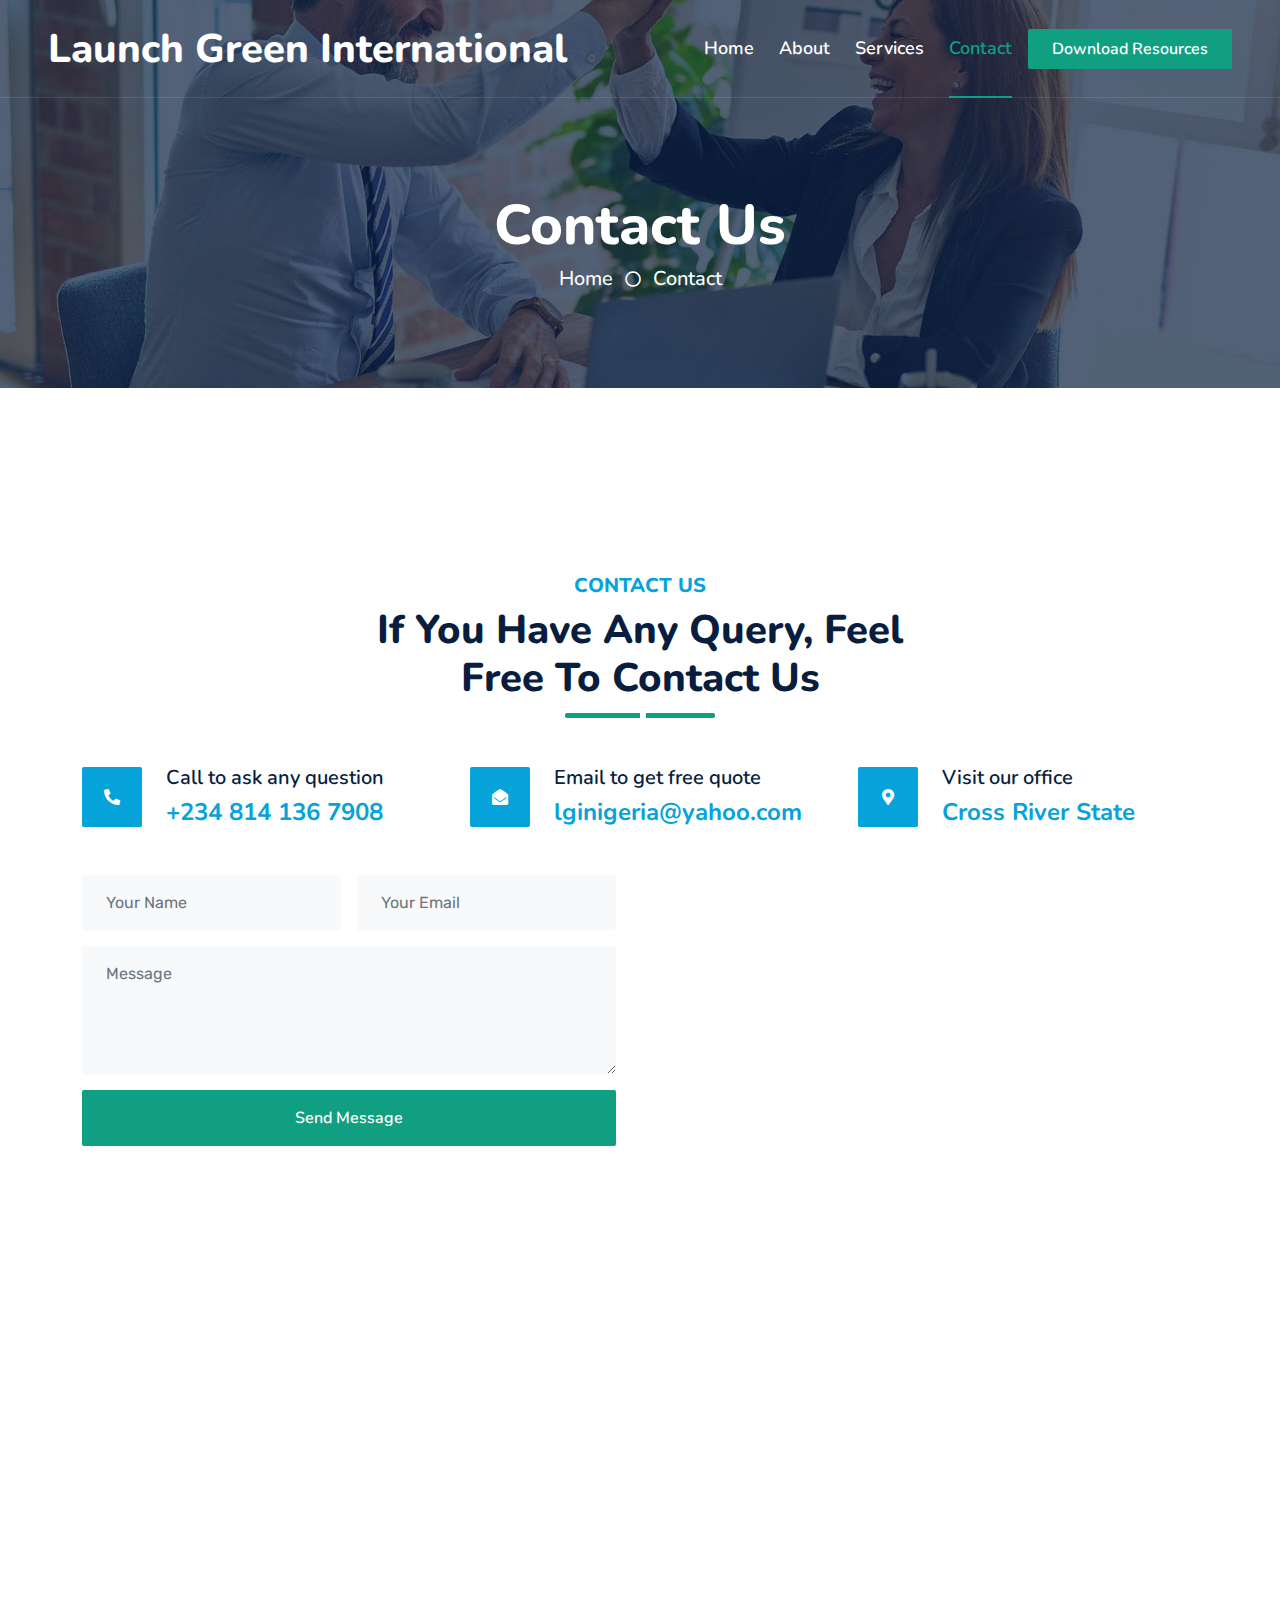
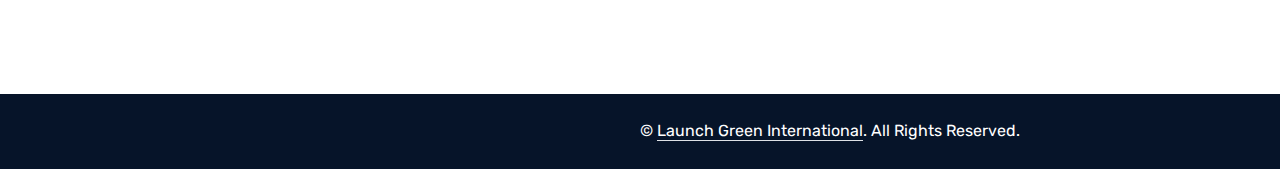
<file: contact.html>
<!DOCTYPE html>
<html lang="en">

<head>
    <meta charset="utf-8">
    <title>Launch Green International | Contact Us</title>
    <meta content="width=device-width, initial-scale=1.0" name="viewport">
    <meta content="Free HTML Templates" name="keywords">
    <meta content="Free HTML Templates" name="description">

    <!-- Favicon -->
    <link href="img/favicon.ico" rel="icon">

    <!-- Google Web Fonts -->
    <link rel="preconnect" href="https://fonts.googleapis.com">
    <link rel="preconnect" href="https://fonts.gstatic.com" crossorigin>
    <link href="https://fonts.googleapis.com/css2?family=Nunito:wght@400;600;700;800&family=Rubik:wght@400;500;600;700&display=swap" rel="stylesheet">

    <!-- Icon Font Stylesheet -->
    <link href="https://cdnjs.cloudflare.com/ajax/libs/font-awesome/5.10.0/css/all.min.css" rel="stylesheet">
    <link href="https://cdn.jsdelivr.net/npm/bootstrap-icons@1.4.1/font/bootstrap-icons.css" rel="stylesheet">

    <!-- Libraries Stylesheet -->
    <link href="lib/owlcarousel/assets/owl.carousel.min.css" rel="stylesheet">
    <link href="lib/animate/animate.min.css" rel="stylesheet">

    <!-- Customized Bootstrap Stylesheet -->
    <link href="css/bootstrap.min.css" rel="stylesheet">

    <!-- Template Stylesheet -->
    <link href="css/style.css" rel="stylesheet">
</head>

<body>
    <!-- Spinner Start -->
    <div id="spinner" class="show bg-white position-fixed translate-middle w-100 vh-100 top-50 start-50 d-flex align-items-center justify-content-center">
        <div class="spinner"></div>
    </div>
    <!-- Spinner End -->


    <!-- Navbar Start -->
    <div class="container-fluid position-relative p-0">
        <nav class="navbar navbar-expand-lg navbar-dark px-5 py-3 py-lg-0">
            <a href="index.html" class="navbar-brand p-0">
                <h1 class="m-0"></i>Launch Green International</h1>
            </a>
            <button class="navbar-toggler" type="button" data-bs-toggle="collapse" data-bs-target="#navbarCollapse">
                <span class="fa fa-bars"></span>
            </button>
            <div class="collapse navbar-collapse" id="navbarCollapse">
                <div class="navbar-nav ms-auto py-0">
                    <a href="index.html" class="nav-item nav-link">Home</a>
                    <a href="about.html" class="nav-item nav-link">About</a>
                    <a href="service.html" class="nav-item nav-link">Services</a>
                    <a href="contact.html" class="nav-item nav-link active">Contact</a>
                </div>
                <a href="resources.html" class="btn btn-primary py-2 px-4 ms-3">Download Resources</a>
            </div>
        </nav>

        <div class="container-fluid bg-primary py-5 bg-header" style="margin-bottom: 90px;">
            <div class="row py-5">
                <div class="col-12 pt-lg-5 mt-lg-5 text-center">
                    <h1 class="display-4 text-white animated zoomIn">Contact Us</h1>
                    <a href="" class="h5 text-white">Home</a>
                    <i class="far fa-circle text-white px-2"></i>
                    <a href="" class="h5 text-white">Contact</a>
                </div>
            </div>
        </div>
    </div>
    <!-- Navbar End -->


    <!-- Full Screen Search Start -->
    <div class="modal fade" id="searchModal" tabindex="-1">
        <div class="modal-dialog modal-fullscreen">
            <div class="modal-content" style="background: rgba(9, 30, 62, .7);">
                <div class="modal-header border-0">
                    <button type="button" class="btn bg-white btn-close" data-bs-dismiss="modal" aria-label="Close"></button>
                </div>
                <div class="modal-body d-flex align-items-center justify-content-center">
                    <div class="input-group" style="max-width: 600px;">
                        <input type="text" class="form-control bg-transparent border-primary p-3" placeholder="Type search keyword">
                        <button class="btn btn-primary px-4"><i class="bi bi-search"></i></button>
                    </div>
                </div>
            </div>
        </div>
    </div>
    <!-- Full Screen Search End -->


    <!-- Contact Start -->
    <div class="container-fluid py-5 wow fadeInUp" data-wow-delay="0.1s">
        <div class="container py-5">
            <div class="section-title text-center position-relative pb-3 mb-5 mx-auto" style="max-width: 600px;">
                <h5 class="fw-bold text-primary text-uppercase">Contact Us</h5>
                <h1 class="mb-0">If You Have Any Query, Feel Free To Contact Us</h1>
            </div>
            <div class="row g-5 mb-5">
                <div class="col-lg-4">
                    <div class="d-flex align-items-center wow fadeIn" data-wow-delay="0.1s">
                        <div class="bg-primary d-flex align-items-center justify-content-center rounded" style="width: 60px; height: 60px;">
                            <i class="fa fa-phone-alt text-white"></i>
                        </div>
                        <div class="ps-4">
                            <h5 class="mb-2">Call to ask any question</h5>
                            <h4 class="text-primary mb-0">+234 814 136 7908</h4>
                        </div>
                    </div>
                </div>
                <div class="col-lg-4">
                    <div class="d-flex align-items-center wow fadeIn" data-wow-delay="0.4s">
                        <div class="bg-primary d-flex align-items-center justify-content-center rounded" style="width: 60px; height: 60px;">
                            <i class="fa fa-envelope-open text-white"></i>
                        </div>
                        <div class="ps-4">
                            <h5 class="mb-2">Email to get free quote</h5>
                            <h4 class="text-primary mb-0">lginigeria@yahoo.com

                            </h4>
                        </div>
                    </div>
                </div>
                <div class="col-lg-4">
                    <div class="d-flex align-items-center wow fadeIn" data-wow-delay="0.8s">
                        <div class="bg-primary d-flex align-items-center justify-content-center rounded" style="width: 60px; height: 60px;">
                            <i class="fa fa-map-marker-alt text-white"></i>
                        </div>
                        <div class="ps-4">
                            <h5 class="mb-2">Visit our office</h5>
                            <h4 class="text-primary mb-0">Cross River State</h4>
                        </div>
                    </div>
                </div>
            </div>
            <div class="row g-5">
                <div class="col-lg-6 wow slideInUp" data-wow-delay="0.3s">
                    <form id="contactForm">
                        <div class="row g-3">
                            <div class="col-md-6">
                                <input type="text" id="name" class="form-control border-0 bg-light px-4" placeholder="Your Name" style="height: 55px;" required>
                            </div>
                            <div class="col-md-6">
                                <input type="email" id="email" class="form-control border-0 bg-light px-4" placeholder="Your Email" style="height: 55px;" required>
                            </div>
                            <div class="col-12">
                                <textarea id="message" class="form-control border-0 bg-light px-4 py-3" rows="4" placeholder="Message" required></textarea>
                            </div>
                            <div class="col-12">
                                <button class="btn btn-primary w-100 py-3" type="submit">Send Message</button>
                            </div>
                        </div>
                    </form>
                    <div id="confirmationMessage" class="alert alert-success mt-3" style="display:none;">
                        Your message has been sent successfully!
                    </div>
                    
                </div>
                
                <div class="col-lg-6 wow slideInUp" data-wow-delay="0.6s">
                    <iframe class="position-relative rounded w-100 h-100"
                        src="https://www.google.com/maps/embed?pb=!1m18!1m12!1m3!1d758054.0861386663!2d8.366559497208013!3d9.08201012203915!2m3!1f0!2f0!3f0!3m2!1i1024!2i768!4f13.1!3m3!1m2!1s0x103b93e59e5e2bdf%3A0x3544e8925d391688!2sNigeria!5e0!3m2!1sen!2sbd!4v1619084971187!5m2!1sen!2sbd"
                        frameborder="0" style="min-height: 350px; border:0;" allowfullscreen="" aria-hidden="false"
                        tabindex="0"></iframe>
                </div>
            </div>
        </div>
    </div>
    <!-- Contact End -->
    

    <!-- Footer Start -->
    <div class="container-fluid bg-dark text-light mt-5 wow fadeInUp" data-wow-delay="0.1s">
        <div class="container">
            <div class="row gx-5">
                <div class="col-lg-4 col-md-6 footer-about">
                    <div class="d-flex flex-column align-items-center justify-content-center text-center h-100 p-4" style="background-color: #10a081;">
                        <a href="index.html" class="navbar-brand">
                            <p class="m-0 text-white" style="font-weight: bold; font-size: 1.4rem;">Launch Green International</p>
                        </a>
                        <p class="mt-3 mb-4">A climate change education system where the youths thrive and evolve around the world.</p>
                    </div>
                </div>                  
                <div class="col-lg-8 col-md-6">
                    <div class="row gx-5">
                        <div class="col-lg-4 col-md-12 pt-5 mb-5">
                            <div class="section-title section-title-sm position-relative pb-3 mb-4">
                                <h3 class="text-light mb-0">Get In Touch</h3>
                            </div>
                            <div class="d-flex mb-2">
                                <i class="bi bi-geo-alt me-2" style="color: #10a081;"></i>
                                <p class="mb-0">Nigeria</p>
                            </div>
                            <div class="d-flex mb-2">
                                <i class="bi bi-envelope-open me-2" style="color: #10a081;"></i>
                                <p class="mb-0">lginigeria@yahoo.com</p>
                            </div>
                            <div class="d-flex mb-2">
                                <i class="bi bi-telephone me-2" style="color: #10a081;"></i>
                                <p class="mb-0">+234 814 136 7908</p>
                            </div>
                            <div class="d-flex mt-4">
                                <a class="btn btn-primary btn-square me-2" href="#"><i class="fab fa-twitter fw-normal"></i></a>
                                <a class="btn btn-primary btn-square me-2" href="#"><i class="fab fa-facebook-f fw-normal"></i></a>
                                <a class="btn btn-primary btn-square me-2" href="#"><i class="fab fa-linkedin-in fw-normal"></i></a>
                                <a class="btn btn-primary btn-square" href="#"><i class="fab fa-instagram fw-normal"></i></a>
                            </div>
                        </div>
                        <div class="col-lg-4 col-md-12 pt-0 pt-lg-5 mb-5">
                            <div class="section-title section-title-sm position-relative pb-3 mb-4">
                                <h3 class="text-light mb-0">Quick Links</h3>
                            </div>
                            <div class="link-animated d-flex flex-column justify-content-start">
                                <a class="text-light mb-2" href="#"><i class="bi bi-arrow-right me-2" style="color: #10a081;"></i>Home</a>
                                <a class="text-light mb-2" href="about.html"><i class="bi bi-arrow-right me-2" style="color: #10a081;"></i>About Us</a>
                                <a class="text-light mb-2" href="service.html"><i class="bi bi-arrow-right me-2" style="color: #10a081;"></i>Our Services</a>
                                <a class="text-light" href="contact.html"><i class="bi bi-arrow-right me-2" style="color: #10a081;"></i>Contact Us</a>
                            </div>
                        </div>
                    </div>
                </div>                
            </div>
        </div>
    </div>
    <div class="container-fluid text-white" style="background: #061429;">
        <div class="container text-center">
            <div class="row justify-content-end">
                <div class="col-lg-8 col-md-6">
                    <div class="d-flex align-items-center justify-content-center" style="height: 75px;">
                        <p class="mb-0">&copy; <a class="text-white border-bottom" href="#">Launch Green International</a>. All Rights Reserved.</p>
                    </div>
                </div>
            </div>
        </div>
    </div>
    <!-- Footer End -->

    <!-- Back to Top -->
    <a href="#" class="btn btn-lg btn-primary btn-lg-square back-to-top" style="border-radius: 10px;"><i class="bi bi-arrow-up"></i></a>


    <!-- JavaScript Libraries -->
    <script src="https://code.jquery.com/jquery-3.4.1.min.js"></script>
    <script src="https://cdn.jsdelivr.net/npm/bootstrap@5.0.0/dist/js/bootstrap.bundle.min.js"></script>
    <script src="lib/wow/wow.min.js"></script>
    <script src="lib/easing/easing.min.js"></script>
    <script src="lib/waypoints/waypoints.min.js"></script>
    <script src="lib/counterup/counterup.min.js"></script>
    <script src="lib/owlcarousel/owl.carousel.min.js"></script>

    <!-- Template Javascript -->
    <script src="js/main.js"></script>
</body>

</html>
</file>
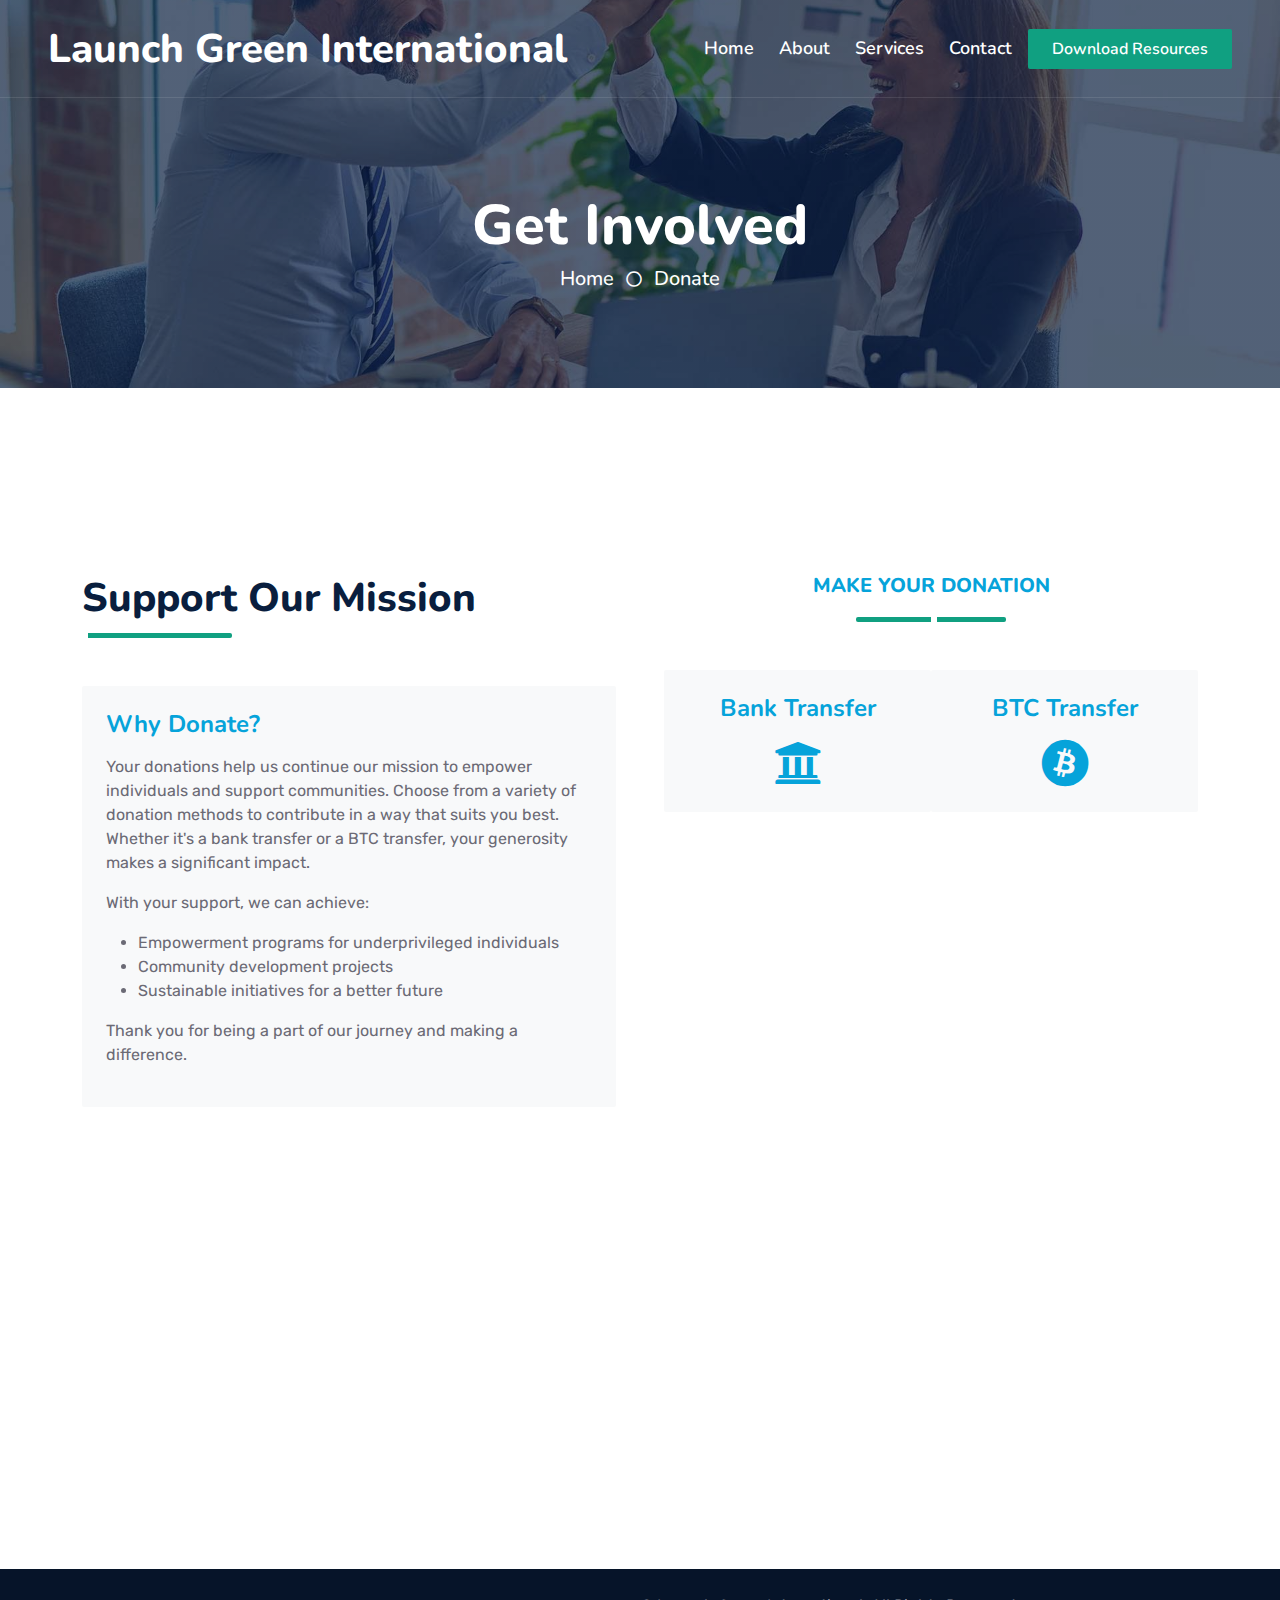
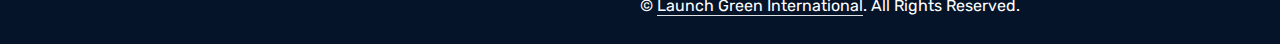
<file: donate.html>
<!DOCTYPE html>
<html lang="en">

<head>
    <meta charset="utf-8">
    <title>Launch Green International | Make Donation</title>
    <meta content="width=device-width, initial-scale=1.0" name="viewport">
    <meta content="Free HTML Templates" name="keywords">
    <meta content="Free HTML Templates" name="description">

    <!-- Favicon -->
    <link href="img/favicon.ico" rel="icon">

    <!-- Google Web Fonts -->
    <link rel="preconnect" href="https://fonts.googleapis.com">
    <link rel="preconnect" href="https://fonts.gstatic.com" crossorigin>
    <link href="https://fonts.googleapis.com/css2?family=Nunito:wght@400;600;700;800&family=Rubik:wght@400;500;600;700&display=swap" rel="stylesheet">

    <!-- Icon Font Stylesheet -->
    <link href="https://cdnjs.cloudflare.com/ajax/libs/font-awesome/5.10.0/css/all.min.css" rel="stylesheet">
    <link href="https://cdn.jsdelivr.net/npm/bootstrap-icons@1.4.1/font/bootstrap-icons.css" rel="stylesheet">

    <!-- Libraries Stylesheet -->
    <link href="lib/owlcarousel/assets/owl.carousel.min.css" rel="stylesheet">
    <link href="lib/animate/animate.min.css" rel="stylesheet">

    <!-- Customized Bootstrap Stylesheet -->
    <link href="css/bootstrap.min.css" rel="stylesheet">

    <!-- Template Stylesheet -->
    <link href="css/style.css" rel="stylesheet">
</head>

<body>
    <!-- Spinner Start -->
    <div id="spinner" class="show bg-white position-fixed translate-middle w-100 vh-100 top-50 start-50 d-flex align-items-center justify-content-center">
        <div class="spinner"></div>
    </div>
    <!-- Spinner End -->


    <!-- Navbar Start -->
    <div class="container-fluid position-relative p-0">
        <nav class="navbar navbar-expand-lg navbar-dark px-5 py-3 py-lg-0">
            <a href="index.html" class="navbar-brand p-0">
                <h1 class="m-0"></i>Launch Green International</h1>
            </a>
            <button class="navbar-toggler" type="button" data-bs-toggle="collapse" data-bs-target="#navbarCollapse">
                <span class="fa fa-bars"></span>
            </button>
            <div class="collapse navbar-collapse" id="navbarCollapse">
                <div class="navbar-nav ms-auto py-0">
                    <a href="index.html" class="nav-item nav-link">Home</a>
                    <a href="about.html" class="nav-item nav-link">About</a>
                    <a href="service.html" class="nav-item nav-link">Services</a>
                    <a href="contact.html" class="nav-item nav-link">Contact</a>
                </div>
                <a href="resources.html" class="btn btn-primary py-2 px-4 ms-3">Download Resources</a>
            </div>
        </nav>

        <div class="container-fluid bg-primary py-5 bg-header" style="margin-bottom: 90px;">
            <div class="row py-5">
                <div class="col-12 pt-lg-5 mt-lg-5 text-center">
                    <h1 class="display-4 text-white animated zoomIn">Get Involved</h1>
                    <a href="" class="h5 text-white">Home</a>
                    <i class="far fa-circle text-white px-2"></i>
                    <a href="" class="h5 text-white">Donate</a>
                </div>
            </div>
        </div>
    </div>
    <!-- Navbar End -->


    <!-- Full Screen Search Start -->
    <div class="modal fade" id="searchModal" tabindex="-1">
        <div class="modal-dialog modal-fullscreen">
            <div class="modal-content" style="background: rgba(9, 30, 62, .7);">
                <div class="modal-header border-0">
                    <button type="button" class="btn bg-white btn-close" data-bs-dismiss="modal" aria-label="Close"></button>
                </div>
                <div class="modal-body d-flex align-items-center justify-content-center">
                    <div class="input-group" style="max-width: 600px;">
                        <input type="text" class="form-control bg-transparent border-primary p-3" placeholder="Type search keyword">
                        <button class="btn btn-primary px-4"><i class="bi bi-search"></i></button>
                    </div>
                </div>
            </div>
        </div>
    </div>
    <!-- Full Screen Search End -->

    <!-- Donation Section Start -->
<div class="container-fluid py-5 wow fadeInUp" data-wow-delay="0.1s">
    <div class="container py-5">
        <div class="row g-5">
            <!-- Write-Up Section -->
            <div class="col-lg-6 wow slideInLeft" data-wow-delay="0.3s">
                <div class="section-title position-relative pb-3 mb-5">
                    <h1 class="mb-0">Support Our Mission</h1>
                </div>
                <div class="bg-light rounded p-4">
                    <h4 class="text-primary mb-3">Why Donate?</h4>
                    <p>Your donations help us continue our mission to empower individuals and support communities. Choose from a variety of donation methods to contribute in a way that suits you best. Whether it's a bank transfer or a BTC transfer, your generosity makes a significant impact.</p>
                    <p>With your support, we can achieve:</p>
                    <ul>
                        <li>Empowerment programs for underprivileged individuals</li>
                        <li>Community development projects</li>
                        <li>Sustainable initiatives for a better future</li>
                    </ul>
                    <p>Thank you for being a part of our journey and making a difference.</p>
                </div>
            </div>

            <!-- Donation Options Section -->
        <div class="col-lg-6 wow slideInRight" data-wow-delay="0.6s">
                        <div class="section-title text-center position-relative pb-3 mb-5 mx-auto" style="max-width: 600px;">
                            <h5 class="fw-bold text-primary text-uppercase">Make your Donation</h5>
                        </div>
                        <div class="row g-0">
                            <div class="col-lg-6 wow slideInUp option-card" data-wow-delay="0.6s" onclick="showDonationForm('bank')">
                                <div class="bg-light rounded text-center p-4">
                                    <h4 class="text-primary mb-3">Bank Transfer</h4>
                                    <i class="fas fa-university fa-3x text-primary"></i>
                                </div>
                            </div>
                            <div class="col-lg-6 wow slideInUp option-card" data-wow-delay="0.9s" onclick="showDonationForm('btc')">
                                <div class="bg-light rounded text-center p-4">
                                    <h4 class="text-primary mb-3">BTC Transfer</h4>
                                    <i class="fab fa-bitcoin fa-3x text-primary"></i>
                                </div>
                            </div>
                        </div>
                        <div id="donation-form" class="mt-5" style="display: none;">
                            <div class="bg-white rounded shadow p-5">
                                <h4 id="form-title" class="text-primary mb-4"></h4>
                                <div class="form-group">
                                    <label for="donationPurpose">Donation Purpose</label>
                                    <select id="donationPurpose" class="form-control">
                                        <option value="company">Anonymous Donation</option>
                                        <option value="empowerment">To Support Launch Green Int'l</option>
                                    </select>
                                </div>
                                <button id="proceedButton" class="btn btn-primary mt-3">Proceed</button>
                            </div>
                        </div>
                    </div>
                </div>
            </div>
        </div>
        <!-- Donation Section End -->
        
        <!-- Bank Options Modal -->
        <div class="modal fade" id="bankOptionsModal" tabindex="-1" aria-labelledby="bankOptionsModalLabel" aria-hidden="true">
            <div class="modal-dialog">
                <div class="modal-content">
                    <h5 id="bankOptionsModalLabel" class="modal-title text-primary mb-3">Select Your Bank</h5>
                    <div class="form-group">
                        <label for="bankSelect">Bank</label> 
                        <select id="bankSelect" class="form-control" onchange="showAccountNumber()">
                            <option value="Wallet 1">Select Bank</option>
                            <option value="Bank A">Community federal savings</option>
                        </select>
                    </div>
                    <div id="accountNumberContainer" class="mt-3" style="display: none;">
                        <p>Account Number: <span id="accountNumber">8398060925</span> <i class="fas fa-copy copy-icon" onclick="copyToClipboard()"></i></p>
                    </div>
                    <button type="button" class="btn btn-secondary mt-3" data-bs-dismiss="modal">Close</button>
                </div>
            </div>
        </div>
        
        <!-- BTC Options Modal -->
        <div class="modal fade" id="btcOptionsModal" tabindex="-1" aria-labelledby="btcOptionsModalLabel" aria-hidden="true">
            <div class="modal-dialog">
                <div class="modal-content">
                    <h5 id="btcOptionsModalLabel" class="modal-title text-primary mb-3">Select BTC Wallet</h5>
                    <div class="form-group">
                        <label for="btcSelect">Select Wallet Address</label>
                        <select id="btcSelect" class="form-control" onchange="showBtcAddress()">
                            <option value="Wallet 1">Select Wallet</option>
                            <option value="Wallet 1">BTC address</option>
                        </select>
                    </div>
                    <div id="btcAddressContainer" class="mt-3" style="display: none;">
                        <p>BTC Address: <span id="btcAddress">Coming soon...</span> <i class="fas fa-copy copy-icon" onclick="copyToClipboardBtc()"></i></p>
                    </div>
                    <button type="button" class="btn btn-secondary mt-3" data-bs-dismiss="modal">Close</button>
                </div>
            </div>
        </div>


    <!-- Footer Start -->
    <div class="container-fluid bg-dark text-light mt-5 wow fadeInUp" data-wow-delay="0.1s">
        <div class="container">
            <div class="row gx-5">
                <div class="col-lg-4 col-md-6 footer-about">
                    <div class="d-flex flex-column align-items-center justify-content-center text-center h-100 p-4" style="background-color: #10a081;">
                        <a href="index.html" class="navbar-brand">
                            <p class="m-0 text-white" style="font-weight: bold; font-size: 1.4rem;">Launch Green International</p>
                        </a>
                        <p class="mt-3 mb-4">A climate change education system where the youths thrive and evolve around the world.</p>
                    </div>
                </div>                  
                <div class="col-lg-8 col-md-6">
                    <div class="row gx-5">
                        <div class="col-lg-4 col-md-12 pt-5 mb-5">
                            <div class="section-title section-title-sm position-relative pb-3 mb-4">
                                <h3 class="text-light mb-0">Get In Touch</h3>
                            </div>
                            <div class="d-flex mb-2">
                                <i class="bi bi-geo-alt me-2" style="color: #10a081;"></i>
                                <p class="mb-0">Nigeria</p>
                            </div>
                            <div class="d-flex mb-2">
                                <i class="bi bi-envelope-open me-2" style="color: #10a081;"></i>
                                <p class="mb-0">lginigeria@yahoo.com</p>
                            </div>
                            <div class="d-flex mb-2">
                                <i class="bi bi-telephone me-2" style="color: #10a081;"></i>
                                <p class="mb-0">+234 814 136 7908</p>
                            </div>
                            <div class="d-flex mt-4">
                                <a class="btn btn-primary btn-square me-2" href="#"><i class="fab fa-twitter fw-normal"></i></a>
                                <a class="btn btn-primary btn-square me-2" href="#"><i class="fab fa-facebook-f fw-normal"></i></a>
                                <a class="btn btn-primary btn-square me-2" href="#"><i class="fab fa-linkedin-in fw-normal"></i></a>
                                <a class="btn btn-primary btn-square" href="#"><i class="fab fa-instagram fw-normal"></i></a>
                            </div>
                        </div>
                        <div class="col-lg-4 col-md-12 pt-0 pt-lg-5 mb-5">
                            <div class="section-title section-title-sm position-relative pb-3 mb-4">
                                <h3 class="text-light mb-0">Quick Links</h3>
                            </div>
                            <div class="link-animated d-flex flex-column justify-content-start">
                                <a class="text-light mb-2" href="#"><i class="bi bi-arrow-right me-2" style="color: #10a081;"></i>Home</a>
                                <a class="text-light mb-2" href="about.html"><i class="bi bi-arrow-right me-2" style="color: #10a081;"></i>About Us</a>
                                <a class="text-light mb-2" href="service.html"><i class="bi bi-arrow-right me-2" style="color: #10a081;"></i>Our Services</a>
                                <a class="text-light" href="contact.html"><i class="bi bi-arrow-right me-2" style="color: #10a081;"></i>Contact Us</a>
                            </div>
                        </div>
                    </div>
                </div>                
            </div>
        </div>
    </div>
    <div class="container-fluid text-white" style="background: #061429;">
        <div class="container text-center">
            <div class="row justify-content-end">
                <div class="col-lg-8 col-md-6">
                    <div class="d-flex align-items-center justify-content-center" style="height: 75px;">
                        <p class="mb-0">&copy; <a class="text-white border-bottom" href="#">Launch Green International</a>. All Rights Reserved.</p>
                    </div>
                </div>
            </div>
        </div>
    </div>
    <!-- Footer End -->

     <!-- Back to Top -->
    <a href="#" class="btn btn-lg btn-primary btn-lg-square back-to-top" style="border-radius: 10px;"><i class="bi bi-arrow-up"></i></a>



    <script>
        function showDonationForm(type) {
            document.getElementById('donation-form').style.display = 'block';
            const title = type === 'bank' ? 'Bank Transfer Donation' : 'BTC Transfer Donation';
            document.getElementById('form-title').innerText = title;
    
            const proceedButton = document.getElementById('proceedButton');
            proceedButton.onclick = type === 'bank' ? showBankOptions : showBtcOptions;
        }
    
        function showBankOptions() {
            $('#bankOptionsModal').modal('show');
        }
    
        function showAccountNumber() {
            const bankSelect = document.getElementById('bankSelect');
            const accountNumberContainer = document.getElementById('accountNumberContainer');
            const accountNumber = document.getElementById('accountNumber');
    
            switch (bankSelect.value) {
                case 'Bank A':
                    accountNumber.innerText = '8398060925'; // Account number for Bank A
                    accountNumberContainer.style.display = 'block';
                    break;
            }
        }
    
        function copyToClipboard() {
            const accountNumber = document.getElementById('accountNumber').innerText;
            navigator.clipboard.writeText(accountNumber).then(() => {
                showNotification('Account Number Copied!');
            }).catch(err => {
                console.error('Failed to copy text: ', err);
            });
        }
    
        function showBtcOptions() {
            $('#btcOptionsModal').modal('show');
        }
    
        function showBtcAddress() {
            const btcSelect = document.getElementById('btcSelect');
            const btcAddressContainer = document.getElementById('btcAddressContainer');
            const btcAddress = document.getElementById('btcAddress');
    
            switch (btcSelect.value) {
                case 'Wallet 1':
                    btcAddress.innerText = 'Coming soon...'; // BTC Address for Wallet 1
                    btcAddressContainer.style.display = 'block';
                    break;
                default:
                    btcAddressContainer.style.display = 'none';
                    break;
            }
        }
    
        function copyToClipboardBtc() {
            const btcAddress = document.getElementById('btcAddress').innerText;
            navigator.clipboard.writeText(btcAddress).then(() => {
                showNotification('Wallet Address Copied!');
            }).catch(err => {
                console.error('Failed to copy text: ', err);
            });
        }
    
        function showNotification(message) {
            const notificationPopup = document.createElement('div');
            notificationPopup.textContent = message;
            notificationPopup.style.position = 'fixed';
            notificationPopup.style.top = '60%';
            notificationPopup.style.left = '50%';
            notificationPopup.style.transform = 'translate(-50%, -50%) scale(0.9)';
            notificationPopup.style.backgroundColor = '#28a745'; // Green color
            notificationPopup.style.color = 'white';
            notificationPopup.style.padding = '10px 20px';
            notificationPopup.style.borderRadius = '5px';
            notificationPopup.style.boxShadow = '0 0 10px rgba(0, 0, 0, 0.2)';
            notificationPopup.style.zIndex = '1050';
            notificationPopup.style.textAlign = 'center';
            notificationPopup.style.opacity = '0';
            notificationPopup.style.transition = 'opacity 0.5s ease, transform 0.5s ease';
    
            // Append the notification to the body
            document.body.appendChild(notificationPopup);
    
            // Trigger the fade-in effect
            setTimeout(() => {
                notificationPopup.style.opacity = '1';
                notificationPopup.style.transform = 'translate(-50%, -50%) scale(1)';
            }, 10); // Small delay to ensure the transition is applied
    
            // Fade out the notification after 3 seconds
            setTimeout(() => {
                notificationPopup.style.opacity = '0';
                notificationPopup.style.transform = 'translate(-50%, -50%) scale(0.9)';
                setTimeout(() => {
                    document.body.removeChild(notificationPopup);
                }, 500); // Delay to match the fade-out duration
            }, 3000); // Show notification for 3 seconds
        }
    </script>
    


    <!-- JavaScript Libraries -->
    <script src="https://code.jquery.com/jquery-3.5.1.min.js"></script>
    <script src="https://cdn.jsdelivr.net/npm/bootstrap@5.0.0/dist/js/bootstrap.bundle.min.js"></script>
    <script src="lib/wow/wow.min.js"></script>
    <script src="lib/easing/easing.min.js"></script>
    <script src="lib/waypoints/waypoints.min.js"></script>
    <script src="lib/counterup/counterup.min.js"></script>
    <script src="lib/owlcarousel/owl.carousel.min.js"></script>

    <!-- Template Javascript -->
    <script src="js/main.js"></script>
</body>

</html>
</file>
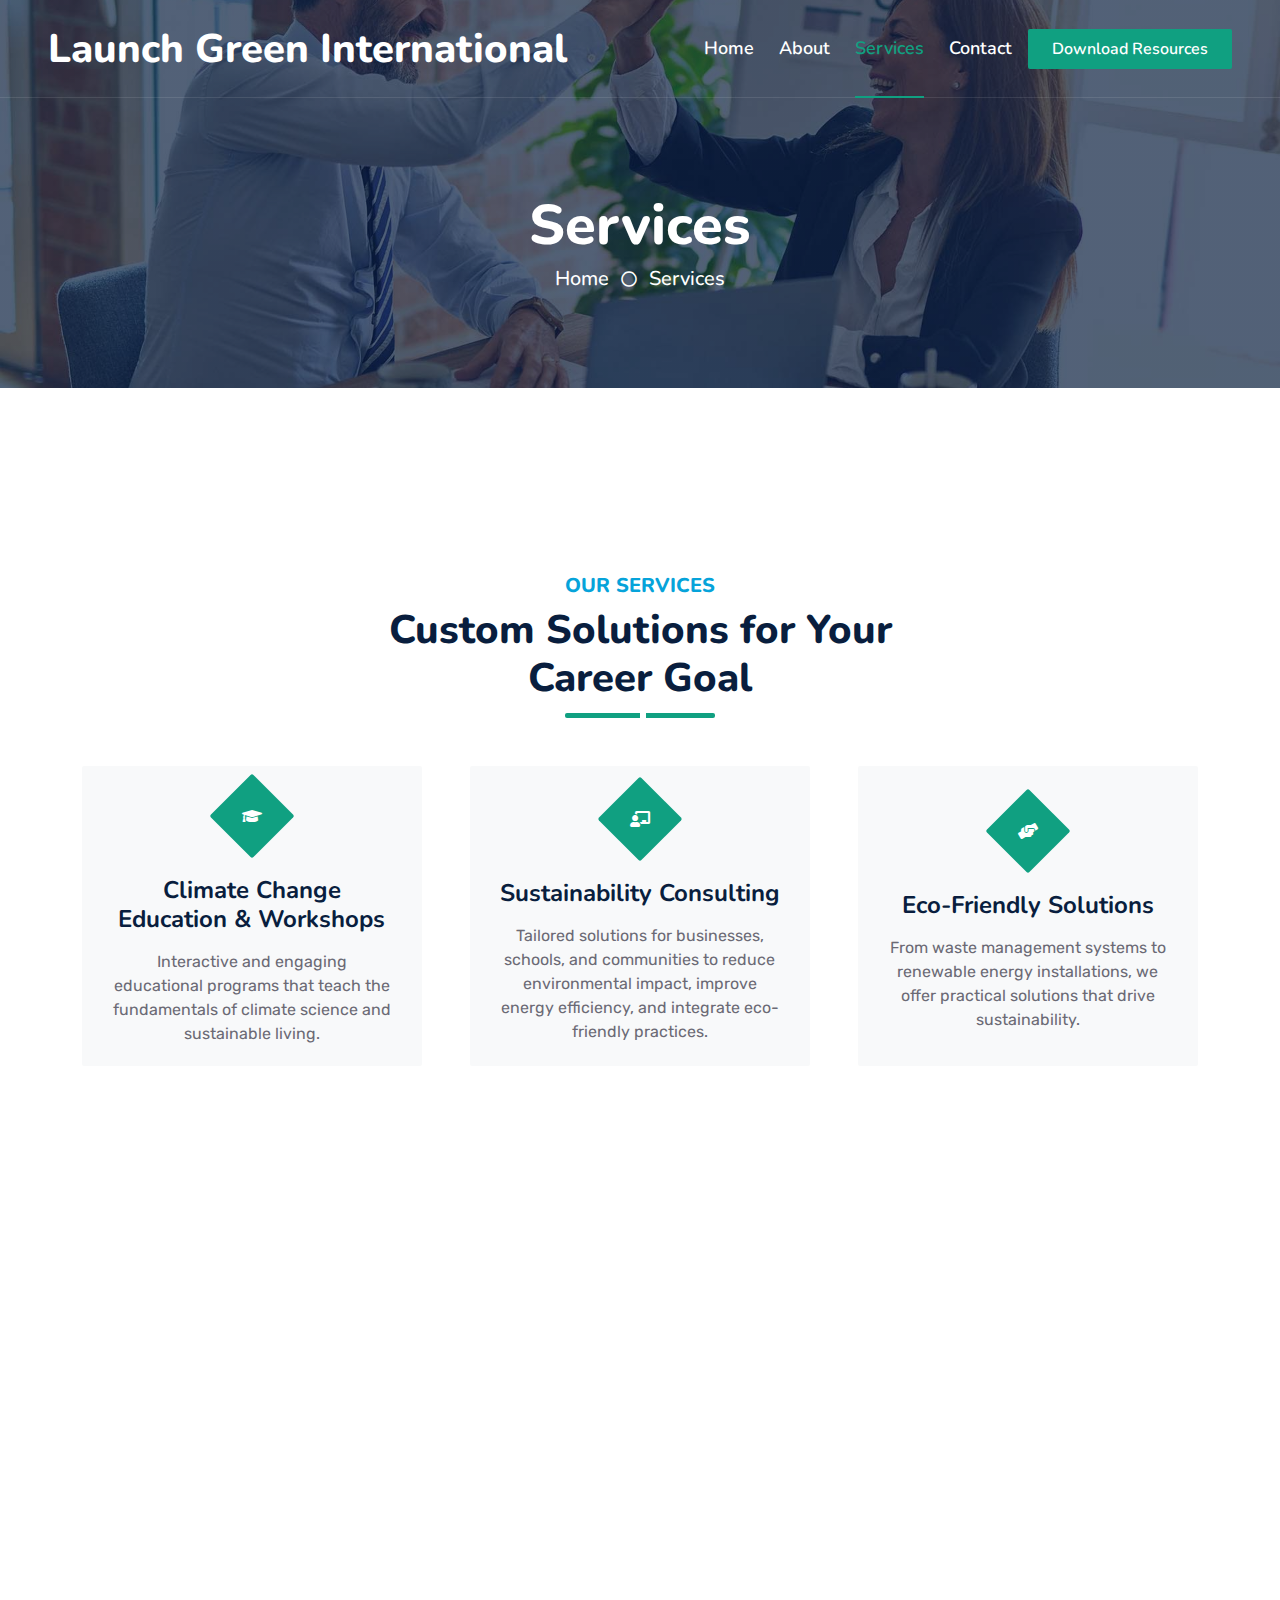
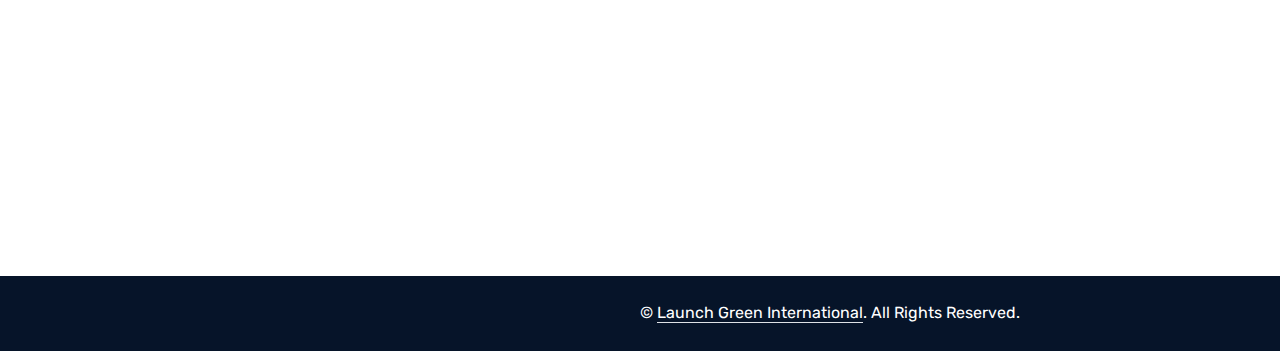
<file: service.html>
<!DOCTYPE html>
<html lang="en">

<head>
    <meta charset="utf-8">
    <title>Launch Green International | Services</title>
    <meta content="width=device-width, initial-scale=1.0" name="viewport">
    <meta content="Free HTML Templates" name="keywords">
    <meta content="Free HTML Templates" name="description">

    <!-- Favicon -->
    <link href="img/favicon.ico" rel="icon">

    <!-- Google Web Fonts -->
    <link rel="preconnect" href="https://fonts.googleapis.com">
    <link rel="preconnect" href="https://fonts.gstatic.com" crossorigin>
    <link href="https://fonts.googleapis.com/css2?family=Nunito:wght@400;600;700;800&family=Rubik:wght@400;500;600;700&display=swap" rel="stylesheet">

    <!-- Icon Font Stylesheet -->
    <link href="https://cdnjs.cloudflare.com/ajax/libs/font-awesome/5.10.0/css/all.min.css" rel="stylesheet">
    <link href="https://cdn.jsdelivr.net/npm/bootstrap-icons@1.4.1/font/bootstrap-icons.css" rel="stylesheet">

    <!-- Libraries Stylesheet -->
    <link href="lib/owlcarousel/assets/owl.carousel.min.css" rel="stylesheet">
    <link href="lib/animate/animate.min.css" rel="stylesheet">

    <!-- Customized Bootstrap Stylesheet -->
    <link href="css/bootstrap.min.css" rel="stylesheet">

    <!-- Template Stylesheet -->
    <link href="css/style.css" rel="stylesheet">
</head>

<body>
    <!-- Spinner Start -->
    <div id="spinner" class="show bg-white position-fixed translate-middle w-100 vh-100 top-50 start-50 d-flex align-items-center justify-content-center">
        <div class="spinner"></div>
    </div>
    <!-- Spinner End -->


    <!-- Navbar Start -->
    <div class="container-fluid position-relative p-0">
        <nav class="navbar navbar-expand-lg navbar-dark px-5 py-3 py-lg-0">
            <a href="index.html" class="navbar-brand p-0">
                <h1 class="m-0"></i>Launch Green International</h1>
            </a>
            <button class="navbar-toggler" type="button" data-bs-toggle="collapse" data-bs-target="#navbarCollapse">
                <span class="fa fa-bars"></span>
            </button>
            <div class="collapse navbar-collapse" id="navbarCollapse">
                <div class="navbar-nav ms-auto py-0">
                    <a href="index.html" class="nav-item nav-link">Home</a>
                    <a href="about.html" class="nav-item nav-link">About</a>
                    <a href="service.html" class="nav-item nav-link active">Services</a>
                    <a href="contact.html" class="nav-item nav-link">Contact</a>
                </div>
                <a href="resources.html" class="btn btn-primary py-2 px-4 ms-3">Download Resources</a>
            </div>
        </nav>

        <div class="container-fluid bg-primary py-5 bg-header" style="margin-bottom: 90px;">
            <div class="row py-5">
                <div class="col-12 pt-lg-5 mt-lg-5 text-center">
                    <h1 class="display-4 text-white animated zoomIn">Services</h1>
                    <a href="" class="h5 text-white">Home</a>
                    <i class="far fa-circle text-white px-2"></i>
                    <a href="" class="h5 text-white">Services</a>
                </div>
            </div>
        </div>
    </div>
    <!-- Navbar End -->


    <!-- Full Screen Search Start -->
    <div class="modal fade" id="searchModal" tabindex="-1">
        <div class="modal-dialog modal-fullscreen">
            <div class="modal-content" style="background: rgba(9, 30, 62, .7);">
                <div class="modal-header border-0">
                    <button type="button" class="btn bg-white btn-close" data-bs-dismiss="modal" aria-label="Close"></button>
                </div>
                <div class="modal-body d-flex align-items-center justify-content-center">
                    <div class="input-group" style="max-width: 600px;">
                        <input type="text" class="form-control bg-transparent border-primary p-3" placeholder="Type search keyword">
                        <button class="btn btn-primary px-4"><i class="bi bi-search"></i></button>
                    </div>
                </div>
            </div>
        </div>
    </div>
    <!-- Full Screen Search End -->


    <!-- Service Start -->
    <div class="container-fluid py-5 wow fadeInUp" data-wow-delay="0.1s">
        <div class="container py-5">
            <div class="section-title text-center position-relative pb-3 mb-5 mx-auto" style="max-width: 600px;">
                <h5 class="fw-bold text-primary text-uppercase">Our Services</h5>
                <h1 class="mb-0">Custom Solutions for Your Career Goal</h1>
            </div>
            <div class="row g-5">
                <div class="col-lg-4 col-md-6 wow zoomIn" data-wow-delay="0.3s">
                    <div class="service-item bg-light rounded d-flex flex-column align-items-center justify-content-center text-center">
                        <div class="service-icon">
                            <i class="fa fa-graduation-cap text-white"></i>
                        </div>
                        <h4 class="mb-3">Climate Change Education & Workshops</h4>
                        <p class="m-0">Interactive and engaging educational programs that teach the fundamentals of climate science and sustainable living.                        </p>
                    </div>
                </div>
                <div class="col-lg-4 col-md-6 wow zoomIn" data-wow-delay="0.6s">
                    <div class="service-item bg-light rounded d-flex flex-column align-items-center justify-content-center text-center">
                        <div class="service-icon">
                            <i class="fa fa-chalkboard-teacher text-white"></i>
                        </div>
                        <h4 class="mb-3">Sustainability Consulting</h4>
                        <p class="m-0">Tailored solutions for businesses, schools, and communities to reduce environmental impact, improve energy efficiency, and integrate eco-friendly practices.
                        </p>
                    </div>
                </div>
                <div class="col-lg-4 col-md-6 wow zoomIn" data-wow-delay="0.9s">
                    <div class="service-item bg-light rounded d-flex flex-column align-items-center justify-content-center text-center">
                        <div class="service-icon">
                            <i class="fa fa-hands-helping text-white"></i>
                        </div>
                        <h4 class="mb-3">Eco-Friendly Solutions</h4>
                        <p class="m-0"> From waste management systems to renewable energy installations, we offer practical solutions that drive sustainability.
                        </p>
                    </div>
                </div>
                <div class="col-lg-4 col-md-6 wow zoomIn" data-wow-delay="0.6s">
                    <div class="service-item bg-light rounded d-flex flex-column align-items-center justify-content-center text-center">
                        <div class="service-icon">
                            <i class="fa fa-users text-white"></i>
                        </div>
                        <h4 class="mb-3">Community Engagement Programs</h4>
                        <p class="m-0">Grassroots initiatives aimed at empowering local communities to adopt sustainable practices through education and support.
                        </p>
                    </div>
                </div>
                <div class="col-lg-4 col-md-6 wow zoomIn" data-wow-delay="0.6s">
                    <div class="service-item bg-light rounded d-flex flex-column align-items-center justify-content-center text-center">
                        <div class="service-icon">
                            <i class="fa fa-globe text-white"></i>
                        </div>
                        <h4 class="mb-3">Climate Change Toolkits</h4>
                        <p class="m-0">Custom-developed resources for educators, businesses, and governments to facilitate climate action.
                        </p>
                    </div>
                </div>
            </div>
        </div>
    </div>
    <!-- Service End -->
    

    <!-- Footer Start -->
    <div class="container-fluid bg-dark text-light mt-5 wow fadeInUp" data-wow-delay="0.1s">
        <div class="container">
            <div class="row gx-5">
                <div class="col-lg-4 col-md-6 footer-about">
                    <div class="d-flex flex-column align-items-center justify-content-center text-center h-100 p-4" style="background-color: #10a081;">
                        <a href="index.html" class="navbar-brand">
                            <p class="m-0 text-white" style="font-weight: bold; font-size: 1.4rem;">Launch Green International</p>
                        </a>
                        <p class="mt-3 mb-4">A climate change education system where the youths thrive and evolve around the world.</p>
                    </div>
                </div>                  
                <div class="col-lg-8 col-md-6">
                    <div class="row gx-5">
                        <div class="col-lg-4 col-md-12 pt-5 mb-5">
                            <div class="section-title section-title-sm position-relative pb-3 mb-4">
                                <h3 class="text-light mb-0">Get In Touch</h3>
                            </div>
                            <div class="d-flex mb-2">
                                <i class="bi bi-geo-alt me-2" style="color: #10a081;"></i>
                                <p class="mb-0">Nigeria</p>
                            </div>
                            <div class="d-flex mb-2">
                                <i class="bi bi-envelope-open me-2" style="color: #10a081;"></i>
                                <p class="mb-0">lginigeria@yahoo.com</p>
                            </div>
                            <div class="d-flex mb-2">
                                <i class="bi bi-telephone me-2" style="color: #10a081;"></i>
                                <p class="mb-0">+234 814 136 7908</p>
                            </div>
                            <div class="d-flex mt-4">
                                <a class="btn btn-primary btn-square me-2" href="#"><i class="fab fa-twitter fw-normal"></i></a>
                                <a class="btn btn-primary btn-square me-2" href="#"><i class="fab fa-facebook-f fw-normal"></i></a>
                                <a class="btn btn-primary btn-square me-2" href="#"><i class="fab fa-linkedin-in fw-normal"></i></a>
                                <a class="btn btn-primary btn-square" href="#"><i class="fab fa-instagram fw-normal"></i></a>
                            </div>
                        </div>
                        <div class="col-lg-4 col-md-12 pt-0 pt-lg-5 mb-5">
                            <div class="section-title section-title-sm position-relative pb-3 mb-4">
                                <h3 class="text-light mb-0">Quick Links</h3>
                            </div>
                            <div class="link-animated d-flex flex-column justify-content-start">
                                <a class="text-light mb-2" href="#"><i class="bi bi-arrow-right me-2" style="color: #10a081;"></i>Home</a>
                                <a class="text-light mb-2" href="about.html"><i class="bi bi-arrow-right me-2" style="color: #10a081;"></i>About Us</a>
                                <a class="text-light mb-2" href="service.html"><i class="bi bi-arrow-right me-2" style="color: #10a081;"></i>Our Services</a>
                                <a class="text-light" href="contact.html"><i class="bi bi-arrow-right me-2" style="color: #10a081;"></i>Contact Us</a>
                            </div>
                        </div>
                    </div>
                </div>                
            </div>
        </div>
    </div>
    <div class="container-fluid text-white" style="background: #061429;">
        <div class="container text-center">
            <div class="row justify-content-end">
                <div class="col-lg-8 col-md-6">
                    <div class="d-flex align-items-center justify-content-center" style="height: 75px;">
                        <p class="mb-0">&copy; <a class="text-white border-bottom" href="#">Launch Green International</a>. All Rights Reserved.</p>
                    </div>
                </div>
            </div>
        </div>
    </div>
    <!-- Footer End -->

    <!-- Back to Top -->
    <a href="#" class="btn btn-lg btn-primary btn-lg-square back-to-top" style="border-radius: 10px;"><i class="bi bi-arrow-up"></i></a>


    <!-- JavaScript Libraries -->
    <script src="https://code.jquery.com/jquery-3.4.1.min.js"></script>
    <script src="https://cdn.jsdelivr.net/npm/bootstrap@5.0.0/dist/js/bootstrap.bundle.min.js"></script>
    <script src="lib/wow/wow.min.js"></script>
    <script src="lib/easing/easing.min.js"></script>
    <script src="lib/waypoints/waypoints.min.js"></script>
    <script src="lib/counterup/counterup.min.js"></script>
    <script src="lib/owlcarousel/owl.carousel.min.js"></script>

    <!-- Template Javascript -->
    <script src="js/main.js"></script>
</body>

</html>
</file>
<file: css/style.css>
/********** Template CSS **********/
:root {
    --primary: #10a081;
    --secondary: #2ad3ae;
    --light: #EEF9FF;
    --dark: #032e25;
}


/*** Spinner ***/
.spinner {
    width: 40px;
    height: 40px;
    background: var(--primary);
    margin: 100px auto;
    -webkit-animation: sk-rotateplane 1.2s infinite ease-in-out;
    animation: sk-rotateplane 1.2s infinite ease-in-out;
}

@-webkit-keyframes sk-rotateplane {
    0% {
        -webkit-transform: perspective(120px)
    }
    50% {
        -webkit-transform: perspective(120px) rotateY(180deg)
    }
    100% {
        -webkit-transform: perspective(120px) rotateY(180deg) rotateX(180deg)
    }
}

@keyframes sk-rotateplane {
    0% {
        transform: perspective(120px) rotateX(0deg) rotateY(0deg);
        -webkit-transform: perspective(120px) rotateX(0deg) rotateY(0deg)
    }
    50% {
        transform: perspective(120px) rotateX(-180.1deg) rotateY(0deg);
        -webkit-transform: perspective(120px) rotateX(-180.1deg) rotateY(0deg)
    }
    100% {
        transform: perspective(120px) rotateX(-180deg) rotateY(-179.9deg);
        -webkit-transform: perspective(120px) rotateX(-180deg) rotateY(-179.9deg);
    }
}

#spinner {
    opacity: 0;
    visibility: hidden;
    transition: opacity .5s ease-out, visibility 0s linear .3s;
    z-index: 99999;
}

#spinner.show {
    transition: opacity .5s ease-out, visibility 0s linear 0s;
    visibility: visible;
    opacity: 1;
}


/*** Heading ***/
h1,
h2,
.fw-bold {
    font-weight: 800 !important;
}

h3,
h4,
.fw-semi-bold {
    font-weight: 700 !important;
}

h5,
h6,
.fw-medium {
    font-weight: 600 !important;
}


/*** Button ***/
.btn {
    font-family: 'Nunito', sans-serif;
    font-weight: 600;
    transition: .5s;
}

.btn-primary,
.btn-secondary {
    color: #FFFFFF;
    background-color: var(--primary); /* Set the initial background color */
    box-shadow: inset 0 0 0 50px transparent;
    border: none; /* Remove the border for a cleaner look */
}

.btn-primary:hover {
    background-color: var(--secondary); /* Change to light green on hover */
    box-shadow: inset 0 0 0 0 var(--primary); /* Optional: adjust or remove */
}

.btn-secondary {
    background-color: var(--secondary); /* Set initial color for secondary button */
}

.btn-secondary:hover {
    background-color: var(--primary); /* Change to green on hover */
    box-shadow: inset 0 0 0 0 var(--secondary); /* Optional: adjust or remove */
}

.btn-square {
    width: 36px;
    height: 36px;
}

.btn-sm-square {
    width: 30px;
    height: 30px;
}

.btn-lg-square {
    width: 48px;
    height: 48px;
}

.btn-square,
.btn-sm-square,
.btn-lg-square {
    padding-left: 0;
    padding-right: 0;
    text-align: center;
}


/*** Navbar ***/
.navbar-dark .navbar-nav .nav-link {
    font-family: 'Nunito', sans-serif;
    position: relative;
    margin-left: 25px;
    padding: 35px 0;
    color: #FFFFFF;
    font-size: 18px;
    font-weight: 600;
    outline: none;
    transition: .3s;
}

.sticky-top.navbar-dark .navbar-nav .nav-link {
    padding: 20px 0;
    color: var(--dark);
}

.navbar-dark .navbar-nav .nav-link:hover,
.navbar-dark .navbar-nav .nav-link.active {
    color: var(--primary);
}

.navbar-dark .navbar-brand h1 {
    color: #FFFFFF;
    font-size: 2.5rem;
}

.navbar-dark .navbar-toggler {
    color: var(--primary) !important;
    border-color: var(--primary) !important;
}

@media (max-width: 991.98px) {
    .sticky-top.navbar-dark {
        position: relative;
        background: #FFFFFF;
    }

    .navbar-dark .navbar-nav .nav-link,
    .navbar-dark .navbar-nav .nav-link.show,
    .sticky-top.navbar-dark .navbar-nav .nav-link {
        padding: 10px 0;
        color: var(--dark);
    }

    .navbar-dark .navbar-brand h1 {
        color: var(--primary);
        font-size: 1.5rem;
    }
}

@media (min-width: 992px) {
    .navbar-dark {
        position: absolute;
        width: 100%;
        top: 0;
        left: 0;
        border-bottom: 1px solid rgba(256, 256, 256, .1);
        z-index: 999;
    }
    
    .sticky-top.navbar-dark {
        position: fixed;
        background: #FFFFFF;
    }

    .navbar-dark .navbar-nav .nav-link::before {
        position: absolute;
        content: "";
        width: 0;
        height: 2px;
        bottom: -1px;
        left: 50%;
        background: var(--primary);
        transition: .3s;
    }

    .navbar-dark .navbar-nav .nav-link:hover::before,
    .navbar-dark .navbar-nav .nav-link.active::before {
        width: 100%;
        left: 0;
    }

    .navbar-dark .navbar-nav .nav-link.nav-contact::before {
        display: none;
    }

    .sticky-top.navbar-dark .navbar-brand h1 {
        color: var(--primary);
    }
}


/*** Carousel ***/
.carousel-caption {
    top: 0;
    left: 0;
    right: 0;
    bottom: 0;
    background: rgba(9, 50, 62, .7);
    z-index: 1;
}
.carousel-caption h1 {
    font-size: 40px;
    font-weight: 900 !important;
}

@media (max-width: 576px) {

    .carousel-caption h1 {
        font-size: 15px;
        font-weight: 600 !important;
    }
}


/*** Section Title ***/
.section-title::before {
    position: absolute;
    content: "";
    width: 150px;
    height: 5px;
    left: 0;
    bottom: 0;
    background: var(--primary);
    border-radius: 2px;
}

.section-title.text-center::before {
    left: 50%;
    margin-left: -75px;
}

.section-title.section-title-sm::before {
    width: 90px;
    height: 3px;
}

.section-title::after {
    position: absolute;
    content: "";
    width: 6px;
    height: 5px;
    bottom: 0px;
    background: #FFFFFF;
    -webkit-animation: section-title-run 5s infinite linear;
    animation: section-title-run 5s infinite linear;
}

.section-title.section-title-sm::after {
    width: 4px;
    height: 3px;
}

.section-title.text-center::after {
    -webkit-animation: section-title-run-center 5s infinite linear;
    animation: section-title-run-center 5s infinite linear;
}

.section-title.section-title-sm::after {
    -webkit-animation: section-title-run-sm 5s infinite linear;
    animation: section-title-run-sm 5s infinite linear;
}

@-webkit-keyframes section-title-run {
    0% {left: 0; } 50% { left : 145px; } 100% { left: 0; }
}

@-webkit-keyframes section-title-run-center {
    0% { left: 50%; margin-left: -75px; } 50% { left : 50%; margin-left: 45px; } 100% { left: 50%; margin-left: -75px; }
}

@-webkit-keyframes section-title-run-sm {
    0% {left: 0; } 50% { left : 85px; } 100% { left: 0; }
}


/*** Service ***/
.service-item {
    position: relative;
    height: 300px;
    padding: 0 30px;
    transition: .3s;
}

.service-item .service-icon {
    margin-bottom: 30px;
    width: 60px;
    height: 60px;
    display: flex;
    align-items: center;
    justify-content: center;
    background: var(--primary);
    border-radius: 2px;
    transform: rotate(-45deg);
}

.service-item .service-icon i {
    transform: rotate(45deg);
}

.service-item a.btn {
    position: absolute;
    width: 60px;
    bottom: -48px;
    left: 50%;
    margin-left: -30px;
    opacity: 0;
}

.service-item:hover a.btn {
    bottom: -24px;
    opacity: 1;
}


/*** Testimonial ***/
.testimonial-carousel .owl-dots {
    margin-top: 15px;
    display: flex;
    align-items: flex-end;
    justify-content: center;
}

.testimonial-carousel .owl-dot {
    position: relative;
    display: inline-block;
    margin: 0 5px;
    width: 15px;
    height: 15px;
    background: #DDDDDD;
    border-radius: 2px;
    transition: .3s;
}

.testimonial-carousel .owl-dot.active {
    width: 30px;
    background: var(--primary);
}

.testimonial-carousel .owl-item.center {
    position: relative;
    z-index: 1;
}

.testimonial-carousel .owl-item .testimonial-item {
    transition: .3s;
}

.testimonial-carousel .owl-item.center .testimonial-item {
    background: #FFFFFF !important;
    box-shadow: 0 0 30px #DDDDDD;
}


/*** Team ***/
.team-item {
    transition: .3s;
}

.team-social {
    position: absolute;
    width: 100%;
    height: 100%;
    top: 0;
    left: 0;
    display: flex;
    align-items: center;
    justify-content: center;
    transition: .3s;
}

.team-social a.btn {
    position: relative;
    margin: 0 3px;
    margin-top: 100px;
    opacity: 0;
}

.team-item:hover {
    box-shadow: 0 0 30px #DDDDDD;
}

.team-item:hover .team-social {
    background: rgba(9, 30, 62, .7);
}

.team-item:hover .team-social a.btn:first-child {
    opacity: 1;
    margin-top: 0;
    transition: .3s 0s;
}

.team-item:hover .team-social a.btn:nth-child(2) {
    opacity: 1;
    margin-top: 0;
    transition: .3s .05s;
}

.team-item:hover .team-social a.btn:nth-child(3) {
    opacity: 1;
    margin-top: 0;
    transition: .3s .1s;
}

.team-item:hover .team-social a.btn:nth-child(4) {
    opacity: 1;
    margin-top: 0;
    transition: .3s .15s;
}

.team-item .team-img img,
.blog-item .blog-img img  {
    transition: .5s;
}

.team-item:hover .team-img img,
.blog-item:hover .blog-img img {
    transform: scale(1.15);
}


/*** Miscellaneous ***/
@media (min-width: 991.98px) {
    .facts {
        position: relative;
        margin-top: -75px;
        z-index: 1;
    }
}

.back-to-top {
    position: fixed;
    display: none;
    right: 45px;
    bottom: 45px;
    z-index: 99;
}

.bg-header {
    background: linear-gradient(rgba(9, 30, 62, .7), rgba(9, 30, 62, .7)), url(../img/carousel-1.jpg) center center no-repeat;
    background-size: cover;
}

.link-animated a {
    transition: .5s;
}

.link-animated a:hover {
    padding-left: 10px;
}

@media (min-width: 767.98px) {
    .footer-about {
        margin-bottom: -75px;
    }
}

/**bank transfer**/
        .pricing-plan {
            margin-top: 50px;
        }
        .pricing-plan .container {
            max-width: 900px;
        }
        .option-card {
            cursor: pointer;
            transition: transform 0.3s;
        }
        .option-card:hover {
            transform: scale(1.05);
        }
        .bg-light {
            background-color: #f8f9fa !important;
        }
        .bg-white {
            background-color: #ffffff !important;
        }
        .modal-content {
            padding: 20px;
        }
        .copy-icon {
            cursor: pointer;
        }
</file>
